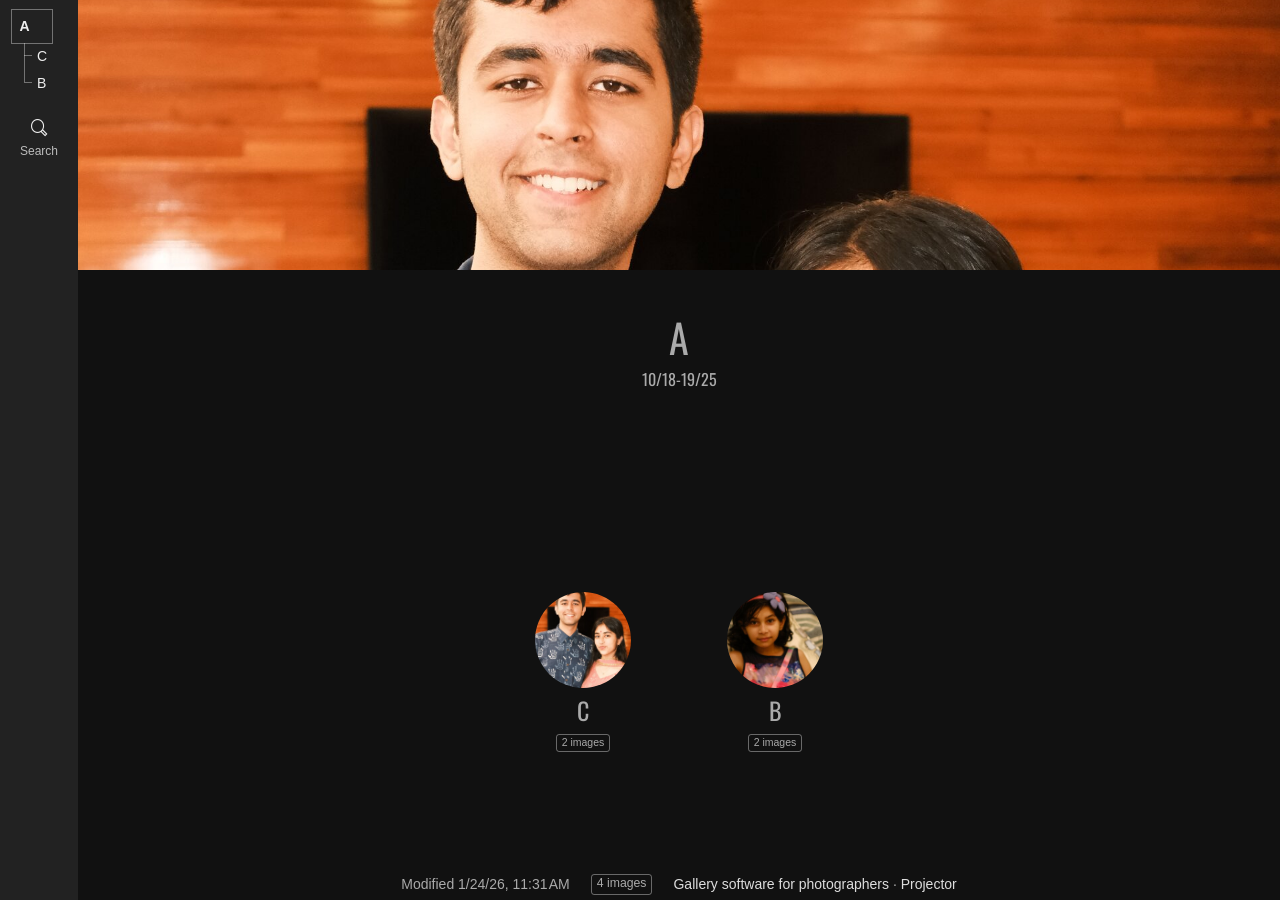
<file: index.html>
<!doctype html>
<html lang="en" class="no-js" data-level="0">
	<!-- Generated by jAlbum app (https://jalbum.net) -->
	<head>
		<meta charset="UTF-8">
		<meta http-equiv="x-ua-compatible" content="ie=edge">
		<meta name="viewport" content="width=device-width, initial-scale=1.0, viewport-fit=cover">
		<link rel="preload" href="res/icon/skinicon-thin.woff?v5.0" as="font" type="font/woff" crossorigin>
		<link rel="preload" href="res/icon/skinicon-thin.ttf?v5.0" as="font" type="font/ttf" crossorigin>
		<title>A</title>
		<meta name="description" content="A">
		<meta name="generator" content="jAlbum 39.0.4 & Projector 5.0 [Black]">
		<meta property="og:image" content="shareimage.jpg">
		<meta property="og:image:width" content="600">
		<meta property="og:image:height" content="420">
		<link rel="image_src" href="shareimage.jpg">
		<meta name="twitter:image" content="shareimage.jpg">
		<meta property="og:title" content="A">
		<meta property="og:description" content="A">
		<meta property="og:type" content="website">
		<meta name="twitter:title" content="A">
		<meta name="twitter:card" content="summary_large_image">
		<meta name="apple-mobile-web-app-status-bar-style" content="black-translucent">
		<meta name="mobile-web-app-capable" content="yes">
		<meta name="format-detection" content="telephone=no">
		<link rel="manifest" href="res/site.webmanifest" crossorigin="use-credentials">
		<link rel="apple-touch-icon" sizes="180x180" href="res/apple-touch-icon.png">
		<link rel="icon" type="image/png" sizes="32x32" href="res/favicon-32x32.png">
		<link rel="icon" type="image/png" sizes="16x16" href="res/favicon-16x16.png">
		<link rel="mask-icon" href="res/safari-pinned-tab.svg" color="#111111">
		<link rel="icon" href="res/favicon.ico">
		<meta name="msapplication-config" content="res/browserconfig.xml">
		<meta name="theme-color" content="#111111">
		<meta name="msapplication-TileColor" content="#111111">
		<link rel="stylesheet" href="res/common.css?v=5.0">
		<link rel="preload" href="folderimg.jpg?v=0" as="image" media="(max-width:800px)">
		<link rel="preload" href="folderimage.jpg?v=0" as="image" media="(min-width:801px)">
		<link rel="preload" href="folderimg@2x.jpg?v=0" as="image" media="(min-resolution:2dppx) and (max-width:800px)">
		<link rel="preload" href="folderimage@2x.jpg?v=0" as="image" media="(min-resolution:2dppx) and (min-width:801px)">
		<style>
			@media (max-width:800px) { #main > .cont .hero .window .album-title .folder-image .image { background-image: url(folderimg.jpg?v=0); } }
			@media (min-width:801px) { #main > .cont .hero .window .album-title .folder-image .image { background-image: url(folderimage.jpg?v=0); } }
			@media (min-resolution: 2dppx) and (max-width:800px) { #main > .cont .hero .window .album-title .folder-image .image { background-image: url(folderimg@2x.jpg?v=0); } }
			@media (min-resolution: 2dppx) and (min-width:801px) { #main > .cont .hero .window .album-title .folder-image .image { background-image: url(folderimage@2x.jpg?v=0); } }
		</style>
	<link rel="alternate" href="album.rss" type="application/rss+xml">
</head>
	<body id="index" class="index dark stop-transitions top-level no-images icon-thin">
		<div class="main paused bgaudio-paused" id="main">
			<aside class="permanent">
				<div class="top">
<a id="topnav-toggle" class="icon-folders sidebtn btn auto" data-rel="topnav"><span>Folders</span></a><div id="topnav" class="topnav-cont panel auto"><section class="scrollable"><div class="topnav"><div class="home actual"><a href="./index.html">A</a></div><ul class="menu"><li><a href="C/index.html">C</a></li><li><a href="B/index.html">B</a></li></ul></div></section></div>
<a class="icon-search sidebtn btn" data-rel="search"><span>Search</span></a><div id="search" class="search panel"><form class="searchform"><input type="text" placeholder="Search..." aria-label="Search"><a class="btn search-btn icon-search-small" data-tooltip title="Search"></a></form></div>
				</div>
			</aside>

			<article class="cont thumbs-bottom thumbs-auto">
				<section class="hero scrollable">
					<div class="window hasfolders">
						<div class="album-title fullwidth">
							<div class="folder-image"><div class="image">&nbsp;</div></div><div class="title"><h1>A <span class="date">10/18-19/25</span></h1></div></div>
						<div class="folders circle"><div class="card preload  hascaption"><a class="thumb" href="C/index.html" style="background-image:url(thumbs/folder/C_DSCF3853.jpg)"></a><div class="caption"><h3>C</h3><p class="counts"><span class="images">2&nbsp;images</span></p></div></div><div class="card preload  hascaption"><a class="thumb" href="B/index.html" style="background-image:url(thumbs/folder/B_DSCF0819.jpg)"></a><div class="caption"><h3>B</h3><p class="counts"><span class="images">2&nbsp;images</span></p></div></div></div>
						<footer><div class="modifieddate"><span>Modified</span> 1/24/26, 11:31 AM</div><div class="counts"><span class="images">4&nbsp;images</span></div><span class="credits"><a href="https://jalbum.net/en/" class="skin-link" rel="generator" data-tooltip title="jAlbum, web photo album creator, 39.0.4">Gallery software for photographers</a> &middot; <a href="https://lazaworx.com" class="skin-link" rel="generator" data-tooltip title="Skin: Projector Black, 5.0">Projector</a></span></footer>
					</div>
				</section>
			</article>
		</div>
		<script src="res/jquery.min.js"></script>
		<script src="res/all.min.js?v=5.0"></script>
		<script>
			_jaWidgetBarColor = 'black';
			$(document).ready(function(){
				REL_PATH='';PAGE_NAME='index.html';
				$.ajaxSetup({cache:true,contentType:false});
				$('body').removeClass('stop-transitions');
				$('#main').skin({"albumName":"A","makeDate":1769234482,"licensee":"550a32ade7d91170e644f60accd3bb56","thumbDims":"90x90","locale":"en-US","weblocationCounts":!0,"useFullScreen":!1,"thumbsPosition":"bottom","search":{"fields":"title,comment,name,creator,keywords,regions","hook":".search"},"pageType":"index","rootPath":"","resPath":"res","relPath":"","level":0,"lightbox":{"afterLast":"ask","transitionType":"slide","slideshowDelay":4000,"transitionSpeed":600,"scaleUp":!0,"showRegions":!0,"clickAction":"togglecontrols"}});
				$('[data-ask-permission]').askPermission();
			});

		</script>

		<div id="jalbumwidgetcontainer"></div>
		<script>
		_jaSkin = "Projector";
		_jaStyle = "Black.css";
		_jaVersion = "39.0.4";
		_jaGeneratorType = "desktop";
		_jaLanguage = "en";
		_jaPageType = "index";
		_jaRootPath = ".";
		_jaUserId = "1289711";
		var script = document.createElement("script");
		script.type = "text/javascript";
		script.async = true;
		script.src = "http"+("https:"==document.location.protocol?"s":"")+"://jalbum.net/widgetapi/load.js";
		document.getElementById("jalbumwidgetcontainer").appendChild(script);
		</script>
	</body>
</html>
</file>
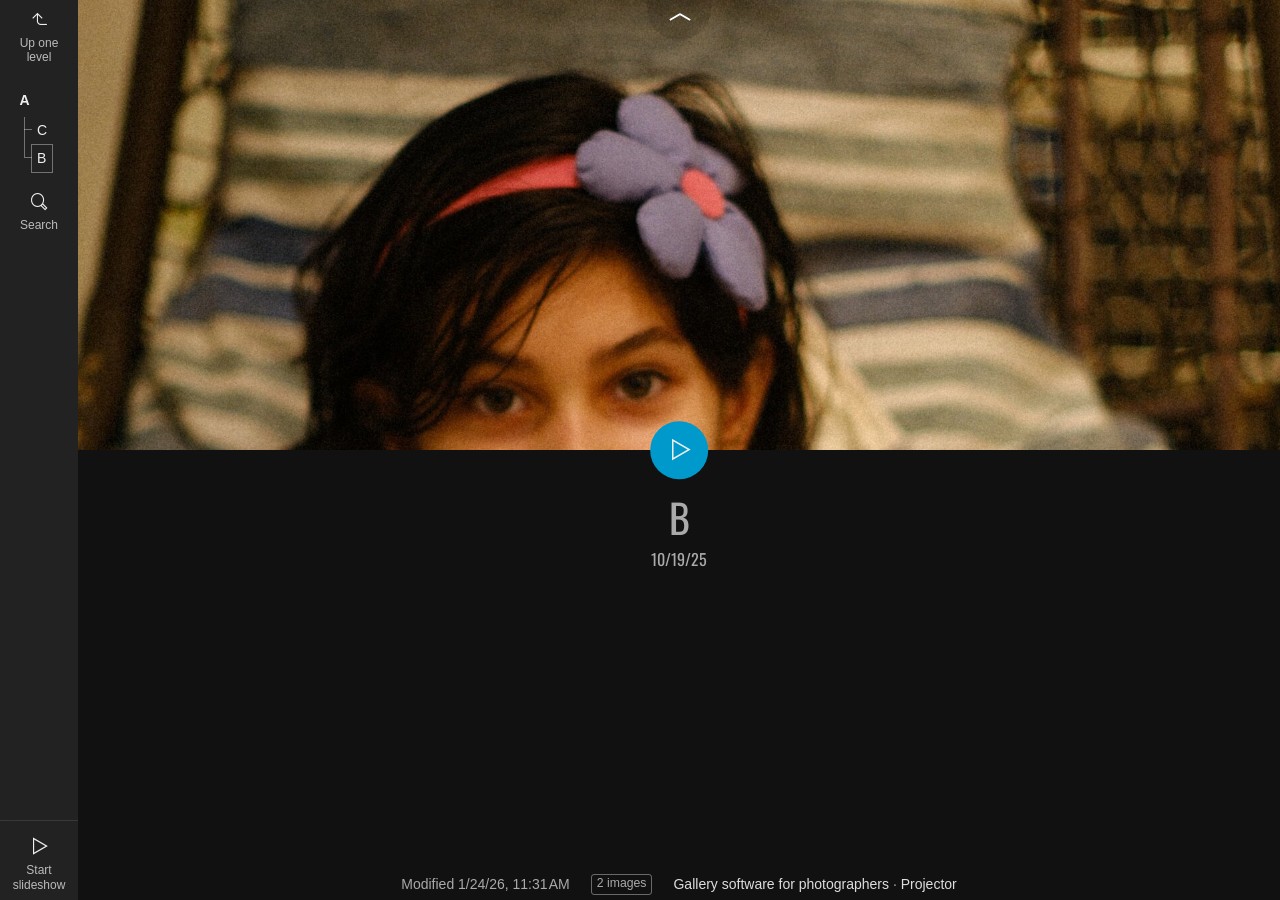
<file: B/index.html>
<!doctype html>
<html lang="en" class="no-js" data-level="1">
	<!-- Generated by jAlbum app (https://jalbum.net) -->
	<head>
		<meta charset="UTF-8">
		<meta http-equiv="x-ua-compatible" content="ie=edge">
		<meta name="viewport" content="width=device-width, initial-scale=1.0, viewport-fit=cover">
		<link rel="preload" href="../res/icon/skinicon-thin.woff?v5.0" as="font" type="font/woff" crossorigin>
		<link rel="preload" href="../res/icon/skinicon-thin.ttf?v5.0" as="font" type="font/ttf" crossorigin>
		<title>B</title>
		<meta name="description" content="B">
		<meta name="generator" content="jAlbum 39.0.4 & Projector 5.0 [Black]">
		<meta property="og:image" content="shareimage.jpg">
		<meta property="og:image:width" content="600">
		<meta property="og:image:height" content="420">
		<link rel="image_src" href="shareimage.jpg">
		<meta name="twitter:image" content="shareimage.jpg">
		<meta property="og:title" content="B">
		<meta property="og:description" content="B">
		<meta property="og:type" content="website">
		<meta name="twitter:title" content="B">
		<meta name="twitter:card" content="summary_large_image">
		<meta name="apple-mobile-web-app-status-bar-style" content="black-translucent">
		<meta name="mobile-web-app-capable" content="yes">
		<meta name="format-detection" content="telephone=no">
		<link rel="manifest" href="../res/site.webmanifest" crossorigin="use-credentials">
		<link rel="apple-touch-icon" sizes="180x180" href="../res/apple-touch-icon.png">
		<link rel="icon" type="image/png" sizes="32x32" href="../res/favicon-32x32.png">
		<link rel="icon" type="image/png" sizes="16x16" href="../res/favicon-16x16.png">
		<link rel="mask-icon" href="../res/safari-pinned-tab.svg" color="#111111">
		<link rel="icon" href="../res/favicon.ico">
		<meta name="msapplication-config" content="../res/browserconfig.xml">
		<meta name="theme-color" content="#111111">
		<meta name="msapplication-TileColor" content="#111111">
		<link rel="stylesheet" href="../res/common.css?v=5.0">
		<link rel="preload" href="folderimg.jpg?v=2" as="image" media="(max-width:800px)">
		<link rel="preload" href="folderimage.jpg?v=2" as="image" media="(min-width:801px)">
		<link rel="preload" href="folderimg@2x.jpg?v=2" as="image" media="(min-resolution:2dppx) and (max-width:800px)">
		<link rel="preload" href="folderimage@2x.jpg?v=2" as="image" media="(min-resolution:2dppx) and (min-width:801px)">
		<style>
			@media (max-width:800px) { #main > .cont .hero .window .album-title .folder-image .image { background-image: url(folderimg.jpg?v=2); } }
			@media (min-width:801px) { #main > .cont .hero .window .album-title .folder-image .image { background-image: url(folderimage.jpg?v=2); } }
			@media (min-resolution: 2dppx) and (max-width:800px) { #main > .cont .hero .window .album-title .folder-image .image { background-image: url(folderimg@2x.jpg?v=2); } }
			@media (min-resolution: 2dppx) and (min-width:801px) { #main > .cont .hero .window .album-title .folder-image .image { background-image: url(folderimage@2x.jpg?v=2); } }
		</style>
	<link rel="alternate" href="album.rss" type="application/rss+xml"/>
</head>
	<body id="index" class="index dark stop-transitions sub-album has-images icon-thin">
		<div class="main paused bgaudio-paused" id="main">
			<aside class="permanent">
				<div class="top">
<a class="icon-one-level-up sidebtn btn" href="../index.html"><span>Up one level</span></a>
<a id="topnav-toggle" class="icon-folders sidebtn btn auto" data-rel="topnav"><span>Folders</span></a><div id="topnav" class="topnav-cont panel auto"><section class="scrollable"><div class="topnav"><div class="home"><a href="../index.html">A</a></div><ul class="menu"><li><a href="../C/index.html">C</a></li><li class="actual"><a href="../B/index.html">B</a></li></ul></div></section></div>
<a class="icon-search sidebtn btn" data-rel="search"><span>Search</span></a><div id="search" class="search panel"><form class="searchform"><input type="text" placeholder="Search..." aria-label="Search"><a class="btn search-btn icon-search-small" data-tooltip title="Search"></a></form></div>
				</div>
				<div class="bottom">
					<div class="playpause"><a class="icon-play sidebtn btn play"><span>Start slideshow</span></a>
<a class="icon-pause sidebtn btn pause"><div class="progressbar"><div class="part1"><div><svg xmlns="http://www.w3.org/2000/svg" width="16" height="32" viewBox="0 0 16 32"><path d="M32,16A16,16,0,1,1,16,0,16,16,0,0,1,32,16ZM16,2A14,14,0,1,0,30,16,14,14,0,0,0,16,2Z" fill="#fff" opacity="0.35"/></svg></div></div><div class="part2"><div><svg xmlns="http://www.w3.org/2000/svg" width="16" height="32" viewBox="0 0 16 32"><path d="M16,16A16,16,0,0,1,0,32,16,16,0,0,1-16,16,16,16,0,0,1,0,0,16,16,0,0,1,16,16ZM0,2A14,14,0,0,0,0,30,14,14,0,0,0,14,16,14,14,0,0,0,0,2Z" fill="#fff" opacity="0.35"/></svg></div></div></div><span>Pause</span></a>
				</div>
			</aside>

			<article class="cont thumbs-bottom thumbs-auto">
				<section class="overlay base-overlay">
					<div class="thumbnails">
						<div class="clip">
						<div class="thumb-cont">
<a class="thumb preload" href="DSCF0819.JPG"><img src="thumbs/DSCF0819.JPG" width="90" height="90" alt="DSCF0819"></a><a class="thumb preload" href="DSCF0825.JPG"><img src="thumbs/DSCF0825.JPG" width="90" height="90" alt="DSCF0825"></a>							</div>
						</div>
					</div>
				</section>
				<section class="hero scrollable">
					<div class="window hasimages">
						<div class="album-title fullwidth hasbutton">
							<div class="folder-image"><div class="image">&nbsp;</div><button class="btn autoplay icon-play" title="Start slideshow" data-tooltip></button></div><div class="title"><h1>B <span class="date">10/19/25</span></h1></div></div>
						<footer><div class="modifieddate"><span>Modified</span> 1/24/26, 11:31 AM</div><div class="counts"><span class="images">2&nbsp;images</span></div><span class="credits"><a href="https://jalbum.net/en/" class="skin-link" rel="generator" data-tooltip title="jAlbum, web photo album creator, 39.0.4">Gallery software for photographers</a> &middot; <a href="https://lazaworx.com" class="skin-link" rel="generator" data-tooltip title="Skin: Projector Black, 5.0">Projector</a></span></footer>
					</div>
				</section>
				<button class="hero-handle"></button>
			</article>
		</div>
		<script src="../res/jquery.min.js"></script>
		<script src="../res/all.min.js?v=5.0"></script>
		<script>
			_jaWidgetBarColor = 'black';
			$(document).ready(function(){
				REL_PATH='B/';PAGE_NAME='index.html';
				$.ajaxSetup({cache:true,contentType:false});
				$('body').removeClass('stop-transitions');
				$('#main').skin({"albumName":"A","makeDate":1769234482,"licensee":"550a32ade7d91170e644f60accd3bb56","thumbDims":"90x90","locale":"en-US","weblocationCounts":!0,"useFullScreen":!1,"thumbsPosition":"bottom","search":{"fields":"title,comment,name,creator,keywords,regions","hook":".search"},"pageType":"index","rootPath":"../","resPath":"../res","relPath":"B","level":1,"previousFolderPath":"../C/","previousFoldersLast":"../C/index.html#img=DSCF3855.jpg","nextFolderPath":"","lightbox":{"afterLast":"ask","transitionType":"slide","slideshowDelay":4000,"transitionSpeed":600,"scaleUp":!0,"showRegions":!0,"clickAction":"togglecontrols"}});
				$('[data-ask-permission]').askPermission();
			});

		</script>

		<div id="jalbumwidgetcontainer"></div>
		<script>
		_jaSkin = "Projector";
		_jaStyle = "Black.css";
		_jaVersion = "39.0.4";
		_jaGeneratorType = "desktop";
		_jaLanguage = "en";
		_jaPageType = "index";
		_jaRootPath = "..";
		_jaUserId = "1289711";
		var script = document.createElement("script");
		script.type = "text/javascript";
		script.async = true;
		script.src = "http"+("https:"==document.location.protocol?"s":"")+"://jalbum.net/widgetapi/load.js";
		document.getElementById("jalbumwidgetcontainer").appendChild(script);
		</script>
	</body>
</html>
</file>
<file: res/common.css>
/* Google Fonts */
/* latin */
@font-face {
  font-family: 'Oswald';
  font-style: normal;
  font-weight: 400;
  src: url(fonts/TK3_WkUHHAIjg75cFRf3bXL8LICs1_FvsUZiZQ.woff2) format('woff2');
  unicode-range: U+0000-00FF, U+0131, U+0152-0153, U+02BB-02BC, U+02C6, U+02DA, U+02DC, U+0304, U+0308, U+0329, U+2000-206F, U+20AC, U+2122, U+2191, U+2193, U+2212, U+2215, U+FEFF, U+FFFD;
}


@font-face{font-family:skinicon-thin;src:url(icon/skinicon-thin.ttf?v5.0) format('truetype'),url(icon/skinicon-thin.woff?v5.0) format('woff');font-weight:400;font-style:normal;font-display:block}[class*=" icon-"]:before,[class^=icon-]:before{font-family:skinicon-thin!important;speak:never;font-style:normal;font-weight:400;font-variant:normal;text-transform:none;line-height:1;-webkit-font-smoothing:antialiased;-moz-osx-font-smoothing:grayscale}.icon-arrow-down:before{content:"\e900"}.icon-arrow-left:before{content:"\e901"}.icon-arrow-right:before{content:"\e902"}.icon-arrow-up:before{content:"\e903"}.icon-attachment:before{content:"\e904"}.icon-audio:before{content:"\e905"}.icon-bookmark:before{content:"\e906"}.icon-calendar:before{content:"\e907"}.icon-camera:before{content:"\e908"}.icon-caret-down:before{content:"\e909"}.icon-caret-large-down:before{content:"\e90a"}.icon-caret-large-left:before{content:"\e90b"}.icon-caret-large-right:before{content:"\e90c"}.icon-caret-large-up:before{content:"\e90d"}.icon-caret-left:before{content:"\e90e"}.icon-caret-right:before{content:"\e90f"}.icon-caret-up:before{content:"\e910"}.icon-cart-fotomoto:before{content:"\e911"}.icon-checkbox-checked:before{content:"\e912"}.icon-checkmark:before{content:"\e913"}.icon-close:before{content:"\e914"}.icon-comment:before{content:"\e915"}.icon-connect:before{content:"\e916"}.icon-contract:before{content:"\e917"}.icon-copy:before{content:"\e918"}.icon-cut:before{content:"\e919"}.icon-digg:before{content:"\e91a"}.icon-document:before{content:"\e91b"}.icon-download:before{content:"\e91c"}.icon-edit:before{content:"\e91d"}.icon-email:before{content:"\e91e"}.icon-email-send:before{content:"\e91f"}.icon-end:before{content:"\e920"}.icon-error:before{content:"\e921"}.icon-exchange:before{content:"\e922"}.icon-expand:before{content:"\e923"}.icon-external:before{content:"\e924"}.icon-facebook:before{content:"\e925"}.icon-facetag:before{content:"\e926"}.icon-filter:before{content:"\e927"}.icon-flickr:before{content:"\e928"}.icon-folder:before{content:"\e929"}.icon-folders:before{content:"\e92a"}.icon-fotomoto:before{content:"\e92b"}.icon-foursquare:before{content:"\e92c"}.icon-fullscreen:before{content:"\e92d"}.icon-fullscreen-off:before{content:"\e92e"}.icon-google:before{content:"\e92f"}.icon-heart:before{content:"\e930"}.icon-help:before{content:"\e931"}.icon-hide-bottom-panel:before{content:"\e932"}.icon-hide-top-panel:before{content:"\e933"}.icon-home:before{content:"\e934"}.icon-image:before{content:"\e935"}.icon-info:before{content:"\e936"}.icon-instagram:before{content:"\e937"}.icon-jalbum:before{content:"\e938"}.icon-library:before{content:"\e939"}.icon-link:before{content:"\e93a"}.icon-linkedin:before{content:"\e93b"}.icon-location:before{content:"\e93c"}.icon-loop:before{content:"\e93d"}.icon-map:before{content:"\e93e"}.icon-menu:before{content:"\e93f"}.icon-minus:before{content:"\e940"}.icon-more:before{content:"\e941"}.icon-more-menu:before{content:"\e942"}.icon-mostphotos:before{content:"\e943"}.icon-new:before{content:"\e944"}.icon-new-fill:before{content:"\e945"}.icon-ok:before{content:"\e946"}.icon-one-level-up:before{content:"\e947"}.icon-ordering:before{content:"\e948"}.icon-page:before{content:"\e949"}.icon-pause:before{content:"\e94a"}.icon-paypal:before{content:"\e94b"}.icon-pinterest:before{content:"\e94c"}.icon-play:before{content:"\e94d"}.icon-plus:before{content:"\e94e"}.icon-printer:before{content:"\e94f"}.icon-reddit:before{content:"\e950"}.icon-refresh:before{content:"\e951"}.icon-search:before{content:"\e952"}.icon-search-small:before{content:"\e953"}.icon-settings:before{content:"\e954"}.icon-share:before{content:"\e955"}.icon-shopping-cart:before{content:"\e956"}.icon-shopping-cart-add:before{content:"\e957"}.icon-show-bottom-panel:before{content:"\e958"}.icon-show-top-panel:before{content:"\e959"}.icon-site:before{content:"\e95a"}.icon-skype:before{content:"\e95b"}.icon-star:before{content:"\e95c"}.icon-start:before{content:"\e95d"}.icon-stop:before{content:"\e95e"}.icon-stumbleupon:before{content:"\e95f"}.icon-tag:before{content:"\e960"}.icon-text-document:before{content:"\e961"}.icon-thumbnails:before{content:"\e962"}.icon-thumbnails-9:before{content:"\e963"}.icon-time:before{content:"\e964"}.icon-trash:before{content:"\e965"}.icon-tumblr:before{content:"\e966"}.icon-twitter:before{content:"\e967"}.icon-upload:before{content:"\e968"}.icon-user:before{content:"\e969"}.icon-video:before{content:"\e96a"}.icon-video-play:before{content:"\e96b"}.icon-vimeo:before{content:"\e96c"}.icon-volume-down:before{content:"\e96d"}.icon-volume-up:before{content:"\e96e"}.icon-warning:before{content:"\e96f"}.icon-x:before{content:"\e970"}.icon-zoom-in:before{content:"\e971"}.icon-zoom-level:before{content:"\e972"}.icon-zoom-out:before{content:"\e973"}.icon-bluesky:before{content:"\e974"}.icon-threads:before{content:"\e975"}

/*! normalize.css v8.0.1 | MIT License | github.com/necolas/normalize.css */
html {
  line-height: 1.15;
  -webkit-text-size-adjust: 100%; }

body {
  margin: 0; }

main {
  display: block; }

h1 {
  font-size: 2em;
  margin: 0.67em 0; }

hr {
  box-sizing: content-box;
  height: 0;
  overflow: visible; }

pre {
  font-family: monospace, monospace;
  font-size: 1em; }

a {
  background-color: transparent; }

abbr[title] {
  border-bottom: none;
  text-decoration: underline;
  text-decoration: underline dotted; }

b,
strong {
  font-weight: bolder; }

code,
kbd,
samp {
  font-family: monospace, monospace;
  font-size: 1em; }

small {
  font-size: 80%; }

sub,
sup {
  font-size: 75%;
  line-height: 0;
  position: relative;
  vertical-align: baseline; }

sub {
  bottom: -0.25em; }

sup {
  top: -0.5em; }

img {
  border-style: none; }

button,
input,
optgroup,
select,
textarea {
  font-family: inherit;
  font-size: 100%;
  line-height: 1.15;
  margin: 0; }

button,
input {
  overflow: visible; }

button,
select {
  text-transform: none; }

button,
[type="button"],
[type="reset"],
[type="submit"] {
  -webkit-appearance: button; }

button::-moz-focus-inner,
[type="button"]::-moz-focus-inner,
[type="reset"]::-moz-focus-inner,
[type="submit"]::-moz-focus-inner {
  border-style: none;
  padding: 0; }

button:-moz-focusring,
[type="button"]:-moz-focusring,
[type="reset"]:-moz-focusring,
[type="submit"]:-moz-focusring {
  outline: 1px dotted ButtonText; }

fieldset {
  padding: 0.35em 0.75em 0.625em; }

legend {
  box-sizing: border-box;
  color: inherit;
  display: table;
  max-width: 100%;
  padding: 0;
  /* 3 */
  white-space: normal; }

progress {
  vertical-align: baseline; }

textarea {
  overflow: auto; }

[type="checkbox"],
[type="radio"] {
  box-sizing: border-box;
  padding: 0; }

[type="number"]::-webkit-inner-spin-button,
[type="number"]::-webkit-outer-spin-button {
  height: auto; }

[type="search"] {
  -webkit-appearance: textfield;
  outline-offset: -2px; }

[type="search"]::-webkit-search-decoration {
  -webkit-appearance: none; }

::-webkit-file-upload-button {
  -webkit-appearance: button;
  font: inherit; }

details {
  display: block; }

summary {
  display: list-item; }

template {
  display: none; }

[hidden] {
  display: none; }

/*# sourceMappingURL=normalize.css.map */

/* laza.modal.scss */
@keyframes fade-and-hide {
  0% {
    opacity: 100%;
    visibility: visible;
    display: block; }
  99% {
    opacity: 0; }
  100% {
    opacity: 0;
    visibility: hidden;
    display: none; } }
@-webkit-keyframes rotating {
  0% {
    -webkit-transform: rotate(0); }
  100% {
    -webkit-transform: rotate(360deg); } }
@-moz-keyframes rotating {
  0% {
    -moz-transform: rotate(0); }
  100% {
    -moz-transform: rotate(360deg); } }
@-o-keyframes rotating {
  0% {
    -o-transform: rotate(0); }
  100% {
    -o-transform: rotate(360deg); } }
@keyframes rotating {
  0% {
    transform: rotate(0); }
  100% {
    transform: rotate(360deg); } }
@-webkit-keyframes appear-up {
  0% {
    -webkit-transform: translateY(32px);
    opacity: 0; }
  100% {
    -webkit-transform: translateY(0);
    opacity: 1; } }
@-moz-keyframes appear-up {
  0% {
    -moz-transform: translateY(32px);
    opacity: 0; }
  100% {
    -moz-transform: translateY(0);
    opacity: 1; } }
@-o-keyframes appear-up {
  0% {
    -o-transform: translateY(32px);
    opacity: 0; }
  100% {
    -o-transform: translateY(0);
    opacity: 1; } }
@keyframes appear-up {
  0% {
    transform: translateY(32px);
    opacity: 0; }
  100% {
    transform: translateY(0);
    opacity: 1; } }
@-moz-keyframes move-down-bounce {
  0%,
		100%,
		20%,
		50%,
		80% {
    -moz-transform: translateY(0);
    transform: translateY(0); }
  40% {
    -moz-transform: translateY(-16px);
    transform: translateY(-16px); }
  60% {
    -moz-transform: translateY(-7px);
    transform: translateY(-7px); } }
@-webkit-keyframes move-down-bounce {
  0%,
		100%,
		20%,
		50%,
		80% {
    -moz-transform: translateY(0);
    transform: translateY(0); }
  40% {
    -moz-transform: translateY(-16px);
    transform: translateY(-16px); }
  60% {
    -moz-transform: translateY(-7px);
    transform: translateY(-7px); } }
@keyframes move-down-bounce {
  0%,
		100%,
		20%,
		50%,
		80% {
    -moz-transform: translateY(0);
    -ms-transform: translateY(0);
    -webkit-transform: translateY(0);
    transform: translateY(0); }
  40% {
    -moz-transform: translateY(-16px);
    -ms-transform: translateY(-16px);
    -webkit-transform: translateY(-16px);
    transform: translateY(-16px); }
  60% {
    -moz-transform: translateY(-7px);
    -ms-transform: translateY(-7px);
    -webkit-transform: translateY(-7px);
    transform: translateY(-7px); } }
.modal {
  background: rgba(0, 0, 0, 0.85);
  position: fixed;
  top: 0;
  bottom: 0;
  left: 0;
  right: 0;
  max-width: 100vw;
  max-height: 100vh;
  z-index: 300000; }
  .modal .close {
    padding: 0;
    position: absolute;
    border: none;
    width: 48px;
    height: 48px;
    z-index: 20;
    transition: background-color 500ms ease-out; }
    .modal .close::before, .modal .close::after {
      position: absolute;
      margin-left: -0.5px;
      width: 2px;
      background-color: #eeeeee;
      content: '';
      bottom: 30%;
      left: 50%;
      top: 30%;
      transition: background-color 500ms ease-out; }
    .modal .close::before {
      -moz-transform: rotate(45deg);
      -ms-transform: rotate(45deg);
      -webkit-transform: rotate(45deg);
      transform: rotate(45deg); }
    .modal .close::after {
      -moz-transform: rotate(-45deg);
      -ms-transform: rotate(-45deg);
      -webkit-transform: rotate(-45deg);
      transform: rotate(-45deg); }
    .modal .close:hover, .modal .close:focus {
      background-color: #007aa3;
      outline: none; }
    .modal .close:hover:before, .modal .close:hover:after {
      background-color: #ffffff; }
  .modal > .close {
    left: 50%;
    top: 1rem;
    transform: translateX(-50%);
    border-radius: 5px; }
  .modal .window {
    position: absolute;
    top: 50%;
    left: 50%;
    min-width: auto;
    max-width: 96%;
    width: fit-content;
    padding: 0;
    color: #eee;
    background-color: #222;
    -moz-transform: translate(-50%, -50%);
    -ms-transform: translate(-50%, -50%);
    -webkit-transform: translate(-50%, -50%);
    transform: translate(-50%, -50%);
    overflow: hidden;
    border-radius: 8px; }
    .modal .window.small {
      max-width: 70%; }
    .modal .window.large {
      width: calc(100% - 4rem); }
    .modal .window.alert {
      border-left: 4px solid #900; }
    .modal .window.warning {
      border-left: 4px solid #f90; }
    .modal .window.success {
      border-left: 4px solid #090; }
    .modal .window.secondary {
      border-left: 4px solid #777; }
    .modal .window.has-header .content {
      padding: 1rem; }
    .modal .window.no-padding .content {
      padding: 0; }
    .modal .window > .close {
      color: #fff;
      background-color: #333; }
    .modal .window header {
      height: 48px;
      line-height: 48px;
      padding-left: 1rem;
      padding-right: 4rem;
      text-align: left;
      color: #fff;
      background-color: #333; }
      .modal .window header h3, .modal .window header h4, .modal .window header h5 {
        display: inline-flex;
        margin-left: 0.3125rem; }
      .modal .window header::before {
        vertical-align: middle;
        margin-right: 0.625rem; }
    .modal .window .close {
      top: 0;
      right: 0; }
      .modal .window .close::before, .modal .window .close::after {
        background-color: #fff; }
      .modal .window .close:hover::before, .modal .window .close:hover::after {
        background-color: #ffffff; }
    .modal .window .content {
      padding: 1rem;
      -webkit-overflow-scrolling: touch;
      max-height: calc(96vh - 4rem);
      overflow-x: hidden;
      overflow-y: auto;
      width: auto; }
      .modal .window .content::-webkit-scrollbar {
        width: 15px; }
      .modal .window .content::-webkit-scrollbar-track {
        background-color: rgba(0, 0, 0, 0.25); }
      .modal .window .content::-webkit-scrollbar-thumb {
        border: 1px solid rgba(0, 0, 0, 0.5);
        background-color: rgba(255, 255, 255, 0.15);
        border-radius: 3px; }
      .modal .window .content .thumbnails .cont .card .caption::-webkit-scrollbar {
        width: 15px; }
      .modal .window .content .thumbnails .cont .card .caption::-webkit-scrollbar-track {
        background-color: rgba(0, 0, 0, 0.25); }
      .modal .window .content .thumbnails .cont .card .caption::-webkit-scrollbar-thumb {
        border: 1px solid rgba(0, 0, 0, 0.5);
        background-color: rgba(255, 255, 255, 0.15);
        border-radius: 3px; }
      .modal .window .content h1, .modal .window .content h2, .modal .window .content h3, .modal .window .content h4, .modal .window .content h5, .modal .window .content h6 {
        color: #eee;
        padding-right: 1.5625rem; }
      .modal .window .content .text-center {
        text-align: center; }
      .modal .window .content > .buttons:first-child {
        margin-top: 0; }
      .modal .window .content .menu {
        display: flex;
        flex-direction: column;
        text-align: left; }
        .modal .window .content .menu .button {
          color: #eee;
          text-align: left;
          background-color: transparent; }
          .modal .window .content .menu .button::before {
            margin-right: 0.3125rem; }
          .modal .window .content .menu .button:hover {
            color: #ffffff;
            background-color: #007aa3; }
        .modal .window .content .menu .ratingbox,
        .modal .window .content .menu .button {
          padding: 0.625rem; }
    .modal .window.map {
      padding: 0 60px 0 0;
      background-color: #000; }
      .modal .window.map img {
        max-width: none; }
    .modal .window > .btn.close:first-child {
      border-bottom-left-radius: 8px; }
    .modal .window .buttons {
      display: flex;
      justify-content: center;
      align-items: stretch;
      flex-flow: row wrap;
      margin-top: 0.625rem;
      font-size: 0.875em; }
      .modal .window .buttons .button {
        display: block;
        margin: 1px; }

.light::-webkit-scrollbar-track {
  background-color: rgba(0, 0, 0, 0.2); }
.light::-webkit-scrollbar-thumb {
  border: 1px solid rgba(0, 0, 0, 0.25);
  background-color: rgba(255, 255, 255, 0.6); }
.light .modal .window .content.scrollable::-webkit-scrollbar-track {
  background-color: rgba(0, 0, 0, 0.2); }
.light .modal .window .content.scrollable::-webkit-scrollbar-thumb {
  border: 1px solid rgba(0, 0, 0, 0.25);
  background-color: rgba(255, 255, 255, 0.6); }

.icon-fat .modal .window .close:before, .icon-fat .modal .window .close:after {
  width: 4px; }

@media only screen and (min-width: 40em) {
  .modal .window {
    min-width: auto;
    max-width: 90%; }
    .modal .window.small {
      max-width: 50%; }
    .modal .window.large {
      width: 80%;
      max-width: calc(100% - 4rem); }
    .modal .window .content {
      min-width: 25rem; } }
@media only screen and (min-width: 60em) {
  .modal .window {
    max-width: 50em; }
    .modal .window.small {
      max-width: 30em; }
    .modal .window.large {
      max-width: 60em; } }
@media print {
  body.has-modal > * {
    display: none; }
  body.has-modal .modal {
    position: static !important;
    display: block;
    color: #000;
    background-color: transparent !important;
    box-shadow: none;
    border: 1px solid #ddd; }
    body.has-modal .modal.hidden {
      display: none; }
    body.has-modal .modal .window {
      position: static !important;
      transform: none; }
    body.has-modal .modal header {
      color: #000;
      background-color: #ddd; }
    body.has-modal .modal .content {
      position: static !important; }
    body.has-modal .modal .button {
      display: none !important; } }

/*# sourceMappingURL=laza.modal.css.map */

/* user.scss :: User defined styles */
@keyframes fade-and-hide {
  0% {
    opacity: 100%;
    visibility: visible;
    display: block; }
  99% {
    opacity: 0; }
  100% {
    opacity: 0;
    visibility: hidden;
    display: none; } }
@-webkit-keyframes rotating {
  0% {
    -webkit-transform: rotate(0); }
  100% {
    -webkit-transform: rotate(360deg); } }
@-moz-keyframes rotating {
  0% {
    -moz-transform: rotate(0); }
  100% {
    -moz-transform: rotate(360deg); } }
@-o-keyframes rotating {
  0% {
    -o-transform: rotate(0); }
  100% {
    -o-transform: rotate(360deg); } }
@keyframes rotating {
  0% {
    transform: rotate(0); }
  100% {
    transform: rotate(360deg); } }
@-webkit-keyframes appear-up {
  0% {
    -webkit-transform: translateY(32px);
    opacity: 0; }
  100% {
    -webkit-transform: translateY(0);
    opacity: 1; } }
@-moz-keyframes appear-up {
  0% {
    -moz-transform: translateY(32px);
    opacity: 0; }
  100% {
    -moz-transform: translateY(0);
    opacity: 1; } }
@-o-keyframes appear-up {
  0% {
    -o-transform: translateY(32px);
    opacity: 0; }
  100% {
    -o-transform: translateY(0);
    opacity: 1; } }
@keyframes appear-up {
  0% {
    transform: translateY(32px);
    opacity: 0; }
  100% {
    transform: translateY(0);
    opacity: 1; } }
@-moz-keyframes move-down-bounce {
  0%,
		100%,
		20%,
		50%,
		80% {
    -moz-transform: translateY(0);
    transform: translateY(0); }
  40% {
    -moz-transform: translateY(-16px);
    transform: translateY(-16px); }
  60% {
    -moz-transform: translateY(-7px);
    transform: translateY(-7px); } }
@-webkit-keyframes move-down-bounce {
  0%,
		100%,
		20%,
		50%,
		80% {
    -moz-transform: translateY(0);
    transform: translateY(0); }
  40% {
    -moz-transform: translateY(-16px);
    transform: translateY(-16px); }
  60% {
    -moz-transform: translateY(-7px);
    transform: translateY(-7px); } }
@keyframes move-down-bounce {
  0%,
		100%,
		20%,
		50%,
		80% {
    -moz-transform: translateY(0);
    -ms-transform: translateY(0);
    -webkit-transform: translateY(0);
    transform: translateY(0); }
  40% {
    -moz-transform: translateY(-16px);
    -ms-transform: translateY(-16px);
    -webkit-transform: translateY(-16px);
    transform: translateY(-16px); }
  60% {
    -moz-transform: translateY(-7px);
    -ms-transform: translateY(-7px);
    -webkit-transform: translateY(-7px);
    transform: translateY(-7px); } }
/******************************************* Styling default tags */
* {
  box-sizing: border-box; }

@media screen {
  html, body {
    height: 100vh;
    height: 100dvh; } }
html {
  background-color: #ff111111; }

body {
  margin: 0;
  padding: 0;
  display: flex;
  flex-direction: column;
  font-family: "Helvetica Neue", Helvetica, Arial, sans-serif;
  font-weight: 300;
  color: #aaaaaa;
  line-height: 1.25;
  background-color: #111111;
  background-image: none;
  background-position: center center;
  background-repeat: repeat;
  background-size: auto;
  background-attachment: fixed;
  -webkit-overflow-scrolling: touch; }

.stop-transitions * {
  -webkit-transition: none !important;
  -moz-transition: none !important;
  -ms-transition: none !important;
  -o-transition: none !important;
  transition: none !important; }

.scrollable {
  overflow: auto; }
  .scrollable::-webkit-scrollbar {
    width: 15px; }
  .scrollable::-webkit-scrollbar-track {
    background-color: rgba(0, 0, 0, 0.25); }
  .scrollable::-webkit-scrollbar-thumb {
    border: 1px solid rgba(0, 0, 0, 0.5);
    background-color: rgba(255, 255, 255, 0.15);
    border-radius: 3px; }

.no-scroll {
  overflow: hidden; }

.light-mode.scrollable::-webkit-scrollbar-track {
  background-color: rgba(0, 0, 0, 0.2); }
.light-mode.scrollable::-webkit-scrollbar-thumb {
  border: 1px solid rgba(0, 0, 0, 0.25);
  background-color: rgba(255, 255, 255, 0.6); }

.jalbumWidgetbar #main {
  margin-bottom: 20px; }

p {
  font-family: inherit;
  font-weight: normal;
  text-rendering: optimizeLegibility; }

h1, h2, h3, h4, h5, h6 {
  font-style: normal;
  color: #aaaaaa;
  margin-top: 0.2rem;
  margin-bottom: 0.2rem;
  text-rendering: optimizeLegibility; }
  h1 small, h2 small, h3 small, h4 small, h5 small, h6 small {
    color: inherit; }

h1 {
  font-size: 1.75rem; }

h2 {
  font-size: 1.5rem; }

h3 {
  font-size: 1.25rem; }

h4 {
  font-size: 1.125rem; }

h5 {
  font-size: 1rem; }

h6 {
  font-size: 1rem; }

h1, h2, h3, h4 {
  font-family: Oswald, sans-serif;
  font-weight: 400;
  line-height: 1.23;
  -webkit-font-smoothing: subpixel-antialiased; }

h5, h6 {
  font-weight: bold; }

p {
  font-family: inherit;
  text-rendering: optimizeLegibility; }
  p a:not(.button) {
    font-weight: bold; }

a {
  color: #dddddd;
  text-decoration: none;
  line-height: inherit; }
  a:hover {
    color: #ffffff; }
  a img {
    border: none; }
  a[data-ask-permission] {
    cursor: pointer; }

.hidden {
  display: none; }

label {
  display: inline;
  font-size: 0.75em;
  color: #aaaaaa;
  text-transform: uppercase; }

code,
kbd {
  font-size: 0.875em;
  padding: 0.125rem 0.3125rem;
  border: 1px solid rgba(238,238,238,0.400); }

[class^="icon-"]:before, [class*=" icon-"]:before {
  line-height: 1rem;
  font-size: 1.125rem; }

button,
.button,
.btn {
  position: relative;
  display: inline-block;
  line-height: 1.125rem;
  color: #eeeeee;
  background-color: #0099cc;
  border: none;
  cursor: pointer;
  text-align: center;
  white-space: nowrap;
  text-decoration: none;
  transition: color 500ms, background-color 500ms, border-color 500ms, opacity 500ms;
  -webkit-appearance: none;
  -moz-appearance: none;
  appearance: none; }
  button:focus,
  .button:focus,
  .btn:focus {
    outline: 1px dotted #0099cc; }
  button.primary,
  .button.primary,
  .btn.primary {
    background-color: #2ba6cb; }
    button.primary:not(.disabled):hover,
    .button.primary:not(.disabled):hover,
    .btn.primary:not(.disabled):hover {
      background-color: #2285a2 !important; }
  button.secondary,
  .button.secondary,
  .btn.secondary {
    color: #181818;
    background-color: #e9e9e9; }
  button.alert,
  .button.alert,
  .btn.alert {
    color: #f8f8f8;
    background-color: #c60f13; }
    button.alert:hover,
    .button.alert:hover,
    .btn.alert:hover {
      color: #fff;
      background-color: #9e0c0f; }
  button.success,
  .button.success,
  .btn.success {
    color: #f8f8f8;
    background-color: #5da423; }
    button.success:hover,
    .button.success:hover,
    .btn.success:hover {
      color: #fff;
      background-color: #4a831c; }
  button.warning,
  .button.warning,
  .btn.warning {
    background-color: #ffae00; }
    button.warning:hover,
    .button.warning:hover,
    .btn.warning:hover {
      background-color: #cc8b00; }
  button.disabled,
  .button.disabled,
  .btn.disabled {
    opacity: 0.4;
    color: #aaaaaa !important;
    background-color: transparent !important;
    padding: .5rem;
    border: 1px solid #bababa;
    cursor: not-allowed; }
    button.disabled:hover,
    .button.disabled:hover,
    .btn.disabled:hover {
      background-color: transparent; }
  button:not(.disabled):not(.warning):not(.success):not(.alert):hover,
  .button:not(.disabled):not(.warning):not(.success):not(.alert):hover,
  .btn:not(.disabled):not(.warning):not(.success):not(.alert):hover {
    color: #ffffff;
    background-color: #007aa3; }
  button.small,
  .button.small,
  .btn.small {
    display: inline-block;
    margin: 0.125rem;
    color: #aaaaaa;
    padding: 0.3125rem 0.625rem;
    font-size: 0.75em;
    line-height: 18px;
    background-color: transparent;
    border: 1px solid rgba(238,238,238,0.400); }
    button.small:hover,
    .button.small:hover,
    .btn.small:hover {
      color: #eeeeee;
      border-color: #007aa3;
      background-color: #007aa3; }
    button.small:before,
    .button.small:before,
    .btn.small:before {
      line-height: 12px; }
  button.large,
  .button.large,
  .btn.large {
    padding: 0.9375rem 1.25rem; }

.button[class^="icon-"]:before,
.button[class*=" icon-"]:before {
  vertical-align: -2px; }

.modal button {
  padding: 0.625rem; }

a.btn {
  display: inline-block; }

.smallbtn {
  display: inline-block;
  margin: .1em;
  color: #dddddd;
  padding: 0.3125rem 0.625rem;
  margin: 0.1em;
  font-size: 0.875em;
  border: 1px solid rgba(238,238,238,0.400);
  border-radius: 3px;
  white-space: nowrap;
  transition: all 500ms ease-out; }
  .smallbtn:hover {
    color: #ffffff;
    background-color: #0099cc;
    border-color: #0099cc; }
  .smallbtn:before {
    font-size: 13.5px !important;
    vertical-align: -1px; }

.hide-image {
  opacity: 0; }

.show-image {
  visibility: visible;
  opacity: 1;
  transition: opacity 500ms ease; }

input:focus {
  outline: 1px solid #0099cc;
  outline-offset: -1px; }

input[type=range]:focus {
  outline: none; }

input[type=range]::-moz-focus-outer {
  border: 0; }

.text-left {
  text-align: left; }

.text-center {
  text-align: center; }

.text-right {
  text-align: right; }

.text-small {
  font-size: 0.875em; }

.text-x-small {
  font-size: 0.75em; }

.text-large {
  font-size: 1.125em; }

.text-x-large {
  font-size: 1.25em; }

@keyframes fadeInFlex {
  0% {
    opacity: 0; }
  1% {
    display: flex;
    opacity: 0; }
  100% {
    opacity: 1; } }
@keyframes fadeOutFlex {
  0% {
    display: flex;
    opacity: 1; }
  99% {
    opacity: 0; }
  100% {
    opacity: 1; } }
@keyframes rotation {
  0% {
    transform: translate(-50%, -50%) rotate(0deg); }
  100% {
    transform: translate(-50%, -50%) rotate(359.9deg); } }
@keyframes coverDown {
  0% {
    height: 50%;
    top: -50%;
    overflow: hidden; }
  99.9% {
    overflow: hidden; }
  100% {
    height: 100%;
    top: 0;
    overflow: auto; } }
@keyframes coverUp {
  0% {
    height: 100%;
    top: 0;
    overflow: hidden; }
  100% {
    height: 50%;
    top: -50%; } }
@keyframes overflowAt100 {
  0% {
    overflow: hidden; }
  99.9% {
    overflow: hidden; }
  100% {
    overflow: auto; } }
@-moz-keyframes progressbar {
  0% {
    left: -100%; }
  100% {
    left: 100%; } }
@-webkit-keyframes progressbar {
  0% {
    left: -100%; }
  100% {
    left: 100%; } }
@-ms-keyframes progressbar {
  0% {
    left: -100%; }
  100% {
    left: 100%; } }
@keyframes progressbar {
  0% {
    left: -100%; }
  100% {
    left: 100%; } }
@-webkit-keyframes rotating {
  0% {
    -webkit-transform: rotate(0); }
  100% {
    -webkit-transform: rotate(360deg); } }
@-moz-keyframes rotating {
  0% {
    -moz-transform: rotate(0); }
  100% {
    -moz-transform: rotate(360deg); } }
@-o-keyframes rotating {
  0% {
    -o-transform: rotate(0); }
  100% {
    -o-transform: rotate(360deg); } }
@keyframes rotating {
  0% {
    transform: rotate(0); }
  100% {
    transform: rotate(360deg); } }
/******************************************* Main layout */
[data-whatintent=mouse] #main > aside .sidebtn:hover {
  color: #ffffff;
  background-color: #0099cc; }
[data-whatintent=mouse] #main > aside .sidebtn:hover path {
  fill: #ffffff; }
[data-whatintent=mouse] #main .overlay .pause {
  top: auto;
  bottom: 0; }
[data-whatintent=mouse] #main .overlay .pause:hover {
  color: #ffffff;
  background-color: #0099cc; }

/*
.btn.pause {
	svg {
		position: absolute;
		left: 50%;
		top: 50%;
		z-index: 2;
		animation: _B('"rotation " + (slideshowDelay + transitionSpeed) + "ms linear infinite"');
	}
}
*/
.icon-fat #main .panel .close:before, .icon-fat #main .panel .close:after {
  width: .8rem;
  height: 4px;
  content: "";
  background-color: #eeeeee; }
.icon-fat #main .panel .close:before {
  transform: translate(-50%, -3.18px) rotate(-45deg); }
.icon-fat #main .panel .close:after {
  transform: translate(-50%, 3.18px) rotate(45deg); }
.icon-fat #main > .cont .hero-handle:before, .icon-fat #main > .cont .hero-handle:after {
  height: 4px;
  background-color: #ffffff;
  transition: transform 500ms;
  content: ''; }
.icon-fat #main > .cont .hero-handle:before {
  transform: translateX(-8.82px) rotate(-45deg); }
.icon-fat #main > .cont .hero-handle:after {
  transform: translateX(-3.18px) rotate(45deg); }
.icon-fat #main > .cont.cover-up .hero-handle:before {
  transform: translateX(-8.82px) rotate(45deg); }
.icon-fat #main > .cont.cover-up .hero-handle:after {
  transform: translateX(-3.18px) rotate(-45deg); }
.icon-fat #main > .cont .lightbox .jprev:before, .icon-fat #main > .cont .lightbox .jprev:after, .icon-fat #main > .cont .lightbox .jnext:before, .icon-fat #main > .cont .lightbox .jnext:after {
  height: 4px; }
.icon-fat #main > .cont .lightbox .jprev:before {
  transform: translate(-50%, -6.06px) rotate(-60deg); }
.icon-fat #main > .cont .lightbox .jprev:after {
  transform: translate(-50%, 6.06px) rotate(60deg); }
.icon-fat #main > .cont .lightbox .jnext:before {
  transform: translate(-50%, -6.06px) rotate(60deg); }
.icon-fat #main > .cont .lightbox .jnext:after {
  transform: translate(-50%, 6.06px) rotate(-60deg); }

.playpause .progressbar {
  position: absolute;
  width: 32px;
  height: 32px;
  border-radius: 50%;
  left: 50%;
  top: 0.625rem;
  transform: translateX(-50%); }
.playpause .progressbar > * {
  position: absolute; }
.playpause .progressbar > .part1,
.playpause .progressbar > .part2 {
  position: absolute;
  top: 0;
  width: 50%;
  height: 100%;
  overflow: hidden; }
.playpause .progressbar > .part1 {
  left: 50%;
  clip-path: circle(62.8% at 0 50%); }
.playpause .progressbar > .part2 {
  left: 0;
  clip-path: circle(62.8% at 100% 50%); }
.playpause .progressbar > .part1 > div,
.playpause .progressbar > .part2 > div {
  position: absolute;
  top: 0;
  height: 100%;
  width: 100%;
  will-change: transform; }
.playpause .progressbar > .part1 > div {
  left: -100%;
  transform: rotate(0);
  transform-origin: 100% 50%; }
.playpause .progressbar > .part2 > div {
  left: 100%;
  transform: rotate(0);
  transform-origin: 0% 50%; }

.has-images #main > aside .top {
  max-height: calc(100% - 64px); }

#main {
  display: flex;
  flex: 1;
  overflow: hidden; }
  #main > * {
    display: flex; }
  #main.playing > .hide-on-slideshow {
    display: none; }
  #main.playing > .permanent .btn.pause {
    display: block; }
  #main.playing > .permanent .btn.play {
    display: none; }
  #main.playing .lightbox .jcards .jcard .jcaption .buttons > a {
    display: none; }
  #main.playing .overlay .btn.pause {
    left: 0;
    opacity: 1;
    z-index: 99; }
  #main.paused > .hide-on-slideshow {
    display: flex; }
  #main.paused > .permanent .btn.play {
    display: block; }
  #main.paused > .permanent .btn.pause {
    display: none; }
  #main.fullscreen > aside .top #fullscreen-exit-btn {
    display: inline-block; }
  #main.fullscreen > aside .top #fullscreen-btn {
    display: none; }
  #main .overlay .pause {
    position: absolute;
    left: -4rem;
    top: 0;
    width: 4rem;
    height: 4rem;
    line-height: 1.2rem;
    cursor: pointer;
    text-align: center;
    color: #eeeeee;
    background-color: transparent;
    content: '';
    opacity: 0;
    transition: opacity 1s ease-out, background-color 500ms; }
    #main .overlay .pause:before {
      display: block;
      font-size: 1.25rem;
      line-height: 3.125rem;
      margin-bottom: -.5rem; }
    #main .overlay .pause > span {
      font-size: 0.6875em;
      opacity: 0;
      transition: opacity 1s ease-out; }
    #main .overlay .pause:hover > span {
      opacity: 1; }
  #main .overlay .pause.on {
    color: #ffffff;
    background-color: #0099cc; }
  #main .overlay .pause.on path {
    fill: #ffffff; }
  #main > aside {
    display: flex;
    flex-direction: column;
    justify-content: flex-start;
    flex: 0;
    color: #eeeeee;
    background-color: #222222;
    background-image: none;
    background-position: center center;
    background-size: auto;
    order: -1;
    z-index: 1;
    max-width: 20%; }
    #main > aside > div {
      position: relative; }
    #main > aside .sidebtn {
      font-size: 0.75em;
      line-height: 1.2;
      cursor: pointer;
      text-align: center;
      min-width: 3.25rem;
      white-space: normal;
      color: #eeeeee;
      background-color: transparent; }
      #main > aside .sidebtn:before {
        display: block;
        font-size: 1.25rem;
        line-height: 18px; }
      #main > aside .sidebtn span {
        display: none; }
    #main > aside .sidebtn.on {
      color: #ffffff;
      background-color: #0099cc; }
    #main > aside .sidebtn.on path {
      fill: #ffffff; }
    #main > aside .top {
      display: flex;
      flex-flow: row wrap;
      flex: 1;
      align-content: flex-start;
      position: relative;
      text-align: center;
      max-height: 100%; }
      #main > aside .top > a {
        flex: 1; }
      #main > aside .top .sidebtn {
        display: inline-block;
        padding: 0.625rem 0.9375rem;
        vertical-align: top; }
      #main > aside .top .player-btn .pause-btn {
        display: none; }
        #main > aside .top .player-btn .pause-btn .disc {
          -moz-transform-origin: 50% 50%;
          -webkit-transform-origin: 50% 50%;
          transform-origin: 50% 50%;
          -moz-animation: rotating 4s linear infinite;
          -webkit-animation: rotating 4s linear infinite;
          animation: rotating 4s linear infinite; }
      #main > aside .top .player-btn .play-btn {
        display: inline-block; }
      #main > aside .top .player-btn.active .pause-btn {
        display: inline-block; }
      #main > aside .top .player-btn.active .play-btn {
        display: none; }
      #main > aside .top .player-btn:hover svg g {
        fill: #eeeeee; }
      #main > aside .top #fullscreen-exit-btn {
        display: none; }
      #main > aside .top .panel .btn {
        width: auto;
        min-width: auto;
        padding: .625rem; }
      #main > aside .top .panel {
        left: 3.25rem;
        top: 0;
        max-width: calc(90vw - 3.25rem);
        z-index: 999; }
      #main > aside .top:hover > .button, #main > aside .top:focus > .button {
        color: #eeeeee;
        background-color: #0099cc; }
    #main > aside .bottom {
      order: -1;
      align-self: stretch;
      border-top: none;
      border-bottom: 1px solid rgba(238,238,238,0.100); }
      #main > aside .bottom .sidebtn {
        padding: 1rem .5rem;
        width: 100%;
        text-align: center; }
        #main > aside .bottom .sidebtn:before {
          font-size: 1.4rem; }
      #main > aside .bottom:after {
        align-self: flex-end;
        margin-top: auto; }
    #main > aside .topnav {
      position: relative;
      overflow: hidden;
      overflow-y: auto;
      margin: 0 auto;
      padding: 0.625rem;
      font-size: 0.875em;
      text-align: left; }
      #main > aside .topnav a {
        display: block;
        padding: 0.3125rem;
        transition: all 500ms;
        color: #eeeeee;
        max-width: 100%;
        overflow: hidden;
        white-space: nowrap;
        text-overflow: ellipsis; }
        #main > aside .topnav a:hover {
          color: #eeeeee;
          background-color: #0099cc; }
        #main > aside .topnav a.toggle {
          position: absolute;
          right: 0;
          top: 0.3125rem;
          padding: 0.3125rem; }
      #main > aside .topnav .actual > a {
        outline: 1px solid rgba(238,238,238,0.400); }
      #main > aside .topnav .home > a {
        font-weight: bold;
        padding: 0.46875rem; }
      #main > aside .topnav ul {
        position: relative;
        padding: 0 0 0 .75rem;
        margin: 0;
        list-style-type: none; }
        #main > aside .topnav ul li {
          padding: 0 0 0 .5rem;
          position: relative;
          vertical-align: middle;
          white-space: nowrap;
          max-width: calc(100vw - 4rem);
          text-overflow: ellipsis; }
          #main > aside .topnav ul li:before {
            content: '';
            position: absolute;
            left: 0;
            top: .75rem;
            width: .5rem;
            height: 1px;
            background-color: rgba(238,238,238,0.400); }
          #main > aside .topnav ul li::after {
            content: '';
            position: absolute;
            left: 0;
            top: 0;
            width: 1px;
            height: 100%;
            background-color: rgba(238,238,238,0.400); }
          #main > aside .topnav ul li:last-child::after {
            height: .75rem; }
  #main .panel {
    display: none;
    position: fixed;
    left: 0;
    width: -webkit-fit-content;
    width: -moz-fit-content;
    width: fit-content;
    max-height: 100vh;
    padding: 0;
    text-align: left;
    color: #eeeeee;
    background-color: #222222;
    background-image: none;
    background-position: center center;
    overflow-x: hidden;
    overflow-y: auto;
    /*
    .close {
    	position: absolute;
    	display: inline-block;
    	right: 0;
    	top: 0;
    	width: 1.875rem;
    	height: 100%;
    	font-size: 1rem;
    	line-height: 1;
    	text-align: center;
    	color: #999;
    	background-color: _(buttonBgColor);
    	z-index: 99999;
    	border: none;
    	&:before, &:after {
    		position: absolute;
    		top: 50%;
    		left: 50%;
    		width: .8rem;
    		height: .1rem;
    		content: "";
    		background-color: _(buttonTextColor);
    	}
    	&:before {
    		transform: translate(-50%,-.32rem) rotate(-60deg);
    	}
    	&:after {
    		transform: translate(-50%,.32rem) rotate(60deg);
    	}
    	&:focus {
    		outline: none;
    	}
    }
    */ }
    #main .panel section {
      padding: 0;
      min-width: 4rem;
      max-height: 100%;
      overflow-x: hidden;
      overflow-y: auto; }
    #main .panel.topnav-cont {
      text-align: left; }
      #main .panel.topnav-cont.auto {
        display: none; }
      #main .panel.topnav-cont section {
        justify-content: center; }
        #main .panel.topnav-cont section .topnav {
          width: fit-content; }
    #main .panel.search form, #main .panel.tag-cloud-cont form {
      display: block;
      white-space: nowrap;
      margin: .75rem 2.5rem .75rem .5rem; }
      #main .panel.search form > *, #main .panel.tag-cloud-cont form > * {
        border: none;
        display: inline-block;
        vertical-align: middle; }
      #main .panel.search form .btn, #main .panel.tag-cloud-cont form .btn {
        padding: 0.4375rem .625rem; }
      #main .panel.search form input, #main .panel.tag-cloud-cont form input {
        padding: .5rem;
        max-width: calc(100vw - 10rem); }
    #main .panel.search form {
      margin: .75rem; }
    #main .panel.social {
      flex-flow: row;
      overflow: hidden; }
      #main .panel.social .preview {
        position: relative;
        display: flex;
        gap: 1px;
        flex-direction: column;
        min-width: 20vw;
        min-height: 25vh; }
        #main .panel.social .preview img {
          max-width: calc(100vw - 8rem);
          max-height: 50vh;
          object-fit: cover; }
        #main .panel.social .preview .caption {
          position: absolute;
          left: 0;
          top: 0;
          max-width: 75%;
          max-height: 90%;
          overflow-y: auto;
          padding: 0.3125rem 0.46875rem;
          color: #eeeeee;
          background-color: #222222; }
          #main .panel.social .preview .caption h3 {
            color: #eeeeee;
            margin: 0.125rem 0; }
          #main .panel.social .preview .caption p,
          #main .panel.social .preview .caption .description {
            margin: 0.125rem 0 0 0; }
        #main .panel.social .preview .social-links {
          display: block;
          margin: 0; }
          #main .panel.social .preview .social-links .shares {
            display: flex;
            justify-content: center;
            padding: 8px;
            gap: 8px;
            flex-flow: row wrap; }
            #main .panel.social .preview .social-links .shares .btn {
              display: inline-block;
              vertical-align: top;
              padding: 0;
              color: #ffffff;
              font-size: 0.875em;
              width: 2.5rem;
              height: 2.5rem;
              line-height: 2.5rem;
              white-space: nowrap;
              text-align: center;
              border-radius: 50%; }
              #main .panel.social .preview .social-links .shares .btn::before {
                line-height: 2.5rem; }
    #main .panel.tag-cloud-cont form {
      margin: 1rem; }
    #main .panel.tag-cloud-cont.font-varies .tag-cloud {
      line-height: 1.125; }
      #main .panel.tag-cloud-cont.font-varies .tag-cloud a.tag {
        font-size: 0.6875em; }
    #main .panel.tag-cloud-cont .tag-cloud {
      line-height: 1.25;
      margin: .75rem; }
      #main .panel.tag-cloud-cont .tag-cloud a.tag {
        display: inline-block;
        margin: .1em;
        color: #eeeeee;
        font-size: 0.875em;
        padding: .1em .5em;
        cursor: pointer; }
        #main .panel.tag-cloud-cont .tag-cloud a.tag:hover span {
          color: #eeeeee;
          text-decoration: underline; }
        #main .panel.tag-cloud-cont .tag-cloud a.tag em {
          padding: 0 .4em;
          font-size: .8em;
          border-radius: .4em;
          background-color: #dddddd;
          font-style: normal; }
        #main .panel.tag-cloud-cont .tag-cloud a.tag sup {
          opacity: 0.5;
          font-size: 0.6rem; }
        #main .panel.tag-cloud-cont .tag-cloud a.tag.size-1 {
          font-size: 0.75em; }
        #main .panel.tag-cloud-cont .tag-cloud a.tag.size-2 {
          font-size: 0.875em; }
        #main .panel.tag-cloud-cont .tag-cloud a.tag.size-3 {
          font-size: 1em; }
        #main .panel.tag-cloud-cont .tag-cloud a.tag.size-4 {
          font-size: 1.125em; }
        #main .panel.tag-cloud-cont .tag-cloud a.tag.size-5 {
          font-size: 1.25em; }
        #main .panel.tag-cloud-cont .tag-cloud a.tag.size-6 {
          font-size: 1.375em; }
    #main .panel.map-cont section {
      width: 50vw;
      height: 50vw;
      max-height: 60%; }
      #main .panel.map-cont section .map-root {
        height: 100%; }
    #main .panel.player {
      flex-flow: column;
      width: 300px;
      max-width: none;
      padding: 0;
      color: #eeeeee;
      background-color: #222222; }
      #main .panel.player audio {
        display: block;
        width: 100%;
        background-color: #f1f3f4; }
      #main .panel.player .play-list {
        margin: 0;
        padding: 0;
        list-style-type: none;
        line-height: 2;
        text-align: center;
        max-height: 8em;
        overflow-x: hidden;
        overflow-y: auto; }
        #main .panel.player .play-list li {
          padding: 0;
          margin-top: 1px;
          font-size: 0.875em; }
          #main .panel.player .play-list li a {
            cursor: pointer;
            text-decoration: none;
            color: #eeeeee; }
          #main .panel.player .play-list li:hover {
            background-color: #0099cc; }
            #main .panel.player .play-list li:hover a {
              color: #eeeeee; }
          #main .panel.player .play-list li.active {
            border-left: 5px solid #0099cc;
            border-right: 5px solid #0099cc; }
  #main.has-overlay .base-overlay,
  #main.has-overlay .hero-handle {
    display: none; }
  #main > .cont:not(.scrollable) {
    overflow: hidden; }
  #main > .cont {
    flex-direction: column;
    flex: 1;
    position: relative;
    z-index: 0; }
    #main > .cont.thumbs-hide.thumbs-top .overlay .thumbnails, #main > .cont.thumbs-auto.thumbs-top .overlay.playing .thumbnails {
      top: -100%; }
    #main > .cont.thumbs-hide.thumbs-top .overlay .lightbox, #main > .cont.thumbs-auto.thumbs-top .overlay.playing .lightbox {
      top: 0; }
    #main > .cont.thumbs-hidden.thumbs-bottom .overlay .thumbnails, #main > .cont.thumbs-auto.thumbs-bottom .overlay.playing .thumbnails {
      bottom: -100%; }
    #main > .cont.thumbs-hidden.thumbs-bottom .overlay .lightbox, #main > .cont.thumbs-auto.thumbs-bottom .overlay.playing .lightbox {
      bottom: 0; }
    #main > .cont.thumbs-hidden.thumbs-left .overlay .thumbnails, #main > .cont.thumbs-auto.thumbs-left .overlay.playing .thumbnails {
      left: -100%; }
    #main > .cont.thumbs-hidden.thumbs-left .overlay .lightbox, #main > .cont.thumbs-auto.thumbs-left .overlay.playing .lightbox {
      left: 0; }
    #main > .cont.thumbs-hidden.thumbs-right .overlay .thumbnails, #main > .cont.thumbs-auto.thumbs-right .overlay.playing .thumbnails {
      right: -100%; }
    #main > .cont.thumbs-hidden.thumbs-right .overlay .lightbox, #main > .cont.thumbs-auto.thumbs-right .overlay.playing .lightbox {
      right: 0; }
    #main > .cont .thumbnails {
      position: absolute;
      z-index: 999;
      overflow: hidden;
      transition: transform 500ms; }
      #main > .cont .thumbnails button {
        border: none;
        color: #eeeeee;
        background-color: rgba(0,0,0,0.12); }
        #main > .cont .thumbnails button:focus {
          outline: none; }
        #main > .cont .thumbnails button:hover, #main > .cont .thumbnails button:focus {
          background-color: rgba(0,0,0,0.9); }
          #main > .cont .thumbnails button:hover:before, #main > .cont .thumbnails button:hover:after, #main > .cont .thumbnails button:focus:before, #main > .cont .thumbnails button:focus:after {
            color: #ffffff; }
      #main > .cont .thumbnails.fill .clip {
        position: absolute; }
        #main > .cont .thumbnails.fill .clip .thumb-cont {
          position: absolute;
          top: 0;
          left: 0; }
      #main > .cont .thumbnails.fill button {
        display: inline-block; }
      #main > .cont .thumbnails .clip {
        overflow: hidden;
        height: 100%; }
        #main > .cont .thumbnails .clip .thumb-cont {
          height: 100%; }
          #main > .cont .thumbnails .clip .thumb-cont .thumb {
            display: block;
            position: relative;
            overflow: hidden; }
            #main > .cont .thumbnails .clip .thumb-cont .thumb.folder {
              width: 45px;
              height: 45px;
              overflow: hidden;
              border-radius: 50%; }
              #main > .cont .thumbnails .clip .thumb-cont .thumb.folder img {
                object-fit: cover; }
              #main > .cont .thumbnails .clip .thumb-cont .thumb.folder span {
                position: absolute;
                left: 50%;
                top: 50%;
                transform: translate(-50%, -50%);
                font-size: 27px; }
                #main > .cont .thumbnails .clip .thumb-cont .thumb.folder span:before {
                  font-size: 27px; }
            #main > .cont .thumbnails .clip .thumb-cont .thumb img {
              width: auto;
              min-width: 100%;
              min-height: 100%;
              object-fit: cover;
              -webkit-filter: saturate(20%);
              filter: saturate(20%);
              opacity: 0.6;
              transition: all 500ms;
              will-change: opacity; }
              #main > .cont .thumbnails .clip .thumb-cont .thumb img.hide-image {
                opacity: 0; }
            #main > .cont .thumbnails .clip .thumb-cont .thumb.active img, #main > .cont .thumbnails .clip .thumb-cont .thumb:hover img {
              opacity: 1;
              -webkit-filter: none;
              filter: none; }
            #main > .cont .thumbnails .clip .thumb-cont .thumb .checkbox,
            #main > .cont .thumbnails .clip .thumb-cont .thumb .folder-link,
            #main > .cont .thumbnails .clip .thumb-cont .thumb .new-image {
              position: absolute;
              top: 0;
              width: 1.5rem;
              height: 1.5rem;
              padding: 0;
              line-height: 1.5rem;
              text-align: center;
              color: #ffffff;
              font-size: 0.75em;
              text-shadow: 1px 1px 2px rgba(0, 0, 0, 0.5);
              border: 1px solid rgba(255, 255, 255, 0.2);
              background-color: rgba(0, 0, 0, 0.1); }
            #main > .cont .thumbnails .clip .thumb-cont .thumb .checkbox {
              left: 0;
              width: 16px;
              height: 16px;
              border: 1px solid #ffffff;
              position: absolute;
              z-index: 1; }
            #main > .cont .thumbnails .clip .thumb-cont .thumb .folder-link {
              left: 1.5rem;
              z-index: 3; }
            #main > .cont .thumbnails .clip .thumb-cont .thumb .new-image {
              position: absolute;
              right: 0;
              width: auto;
              padding: 0 .3125rem;
              z-index: 4;
              border: none;
              color: #fff;
              background-color: #c00;
              font-size: 12px;
              font-weight: 600;
              line-height: 2; }
              #main > .cont .thumbnails .clip .thumb-cont .thumb .new-image.icon-new-fill {
                color: #f22;
                background-color: transparent;
                text-shadow: 1px 1px 2px rgba(0, 0, 0, 0.5);
                line-height: 1.5; }
                #main > .cont .thumbnails .clip .thumb-cont .thumb .new-image.icon-new-fill:before {
                  font-size: 16px;
                  vertical-align: middle; }
            #main > .cont .thumbnails .clip .thumb-cont .thumb .checked .checkbox {
              content: "<svg xmlns='http://www.w3.org/2000/svg' width='16' height='16' viewBox='0 0 16 16'><polygon points='2.64 8.71 4.05 7.29 5.88 9.12 11.95 3.05 13.36 4.46 5.88 11.95 2.64 8.71' fill='#333' fill-rule='evenodd'/></svg>"; }
      #main > .cont .thumbnails button {
        position: absolute;
        display: none; }
        #main > .cont .thumbnails button:active, #main > .cont .thumbnails button:focus {
          outline: none; }
    #main > .cont.thumbs-top .thumbnails, #main > .cont.thumbs-bottom .thumbnails {
      left: 50%;
      max-width: 100%;
      height: 45px;
      padding: 0 2rem;
      transform: translateX(-50%); }
      #main > .cont.thumbs-top .thumbnails.fill, #main > .cont.thumbs-bottom .thumbnails.fill {
        left: 0;
        transform: translateX(0);
        width: 100%; }
        #main > .cont.thumbs-top .thumbnails.fill .clip, #main > .cont.thumbs-bottom .thumbnails.fill .clip {
          left: 2rem;
          right: 2rem;
          top: 0;
          height: 100%; }
      #main > .cont.thumbs-top .thumbnails .clip, #main > .cont.thumbs-bottom .thumbnails .clip {
        max-width: 100%; }
        #main > .cont.thumbs-top .thumbnails .clip .thumb-cont, #main > .cont.thumbs-bottom .thumbnails .clip .thumb-cont {
          height: 100%;
          display: flex; }
          #main > .cont.thumbs-top .thumbnails .clip .thumb-cont .thumb, #main > .cont.thumbs-bottom .thumbnails .clip .thumb-cont .thumb {
            display: inline-flex;
            margin-right: 1px; }
            #main > .cont.thumbs-top .thumbnails .clip .thumb-cont .thumb img, #main > .cont.thumbs-bottom .thumbnails .clip .thumb-cont .thumb img {
              max-height: 45px; }
      #main > .cont.thumbs-top .thumbnails button, #main > .cont.thumbs-bottom .thumbnails button {
        top: 0;
        width: 2rem;
        height: 100%; }
        #main > .cont.thumbs-top .thumbnails button.scroll-back, #main > .cont.thumbs-bottom .thumbnails button.scroll-back {
          left: 0; }
        #main > .cont.thumbs-top .thumbnails button.scroll-forward, #main > .cont.thumbs-bottom .thumbnails button.scroll-forward {
          right: 0; }
    #main > .cont.thumbs-left .thumbnails, #main > .cont.thumbs-right .thumbnails {
      top: 50%;
      max-height: 100%;
      width: 45px;
      padding: 2rem 0;
      transform: translateY(-50%); }
      #main > .cont.thumbs-left .thumbnails.fill, #main > .cont.thumbs-right .thumbnails.fill {
        top: 0;
        transform: translateY(0);
        height: 100%; }
        #main > .cont.thumbs-left .thumbnails.fill .clip, #main > .cont.thumbs-right .thumbnails.fill .clip {
          top: 2rem;
          bottom: 2rem;
          left: 0;
          width: 100%; }
          #main > .cont.thumbs-left .thumbnails.fill .clip .thumb-cont, #main > .cont.thumbs-right .thumbnails.fill .clip .thumb-cont {
            width: 100%; }
      #main > .cont.thumbs-left .thumbnails .clip, #main > .cont.thumbs-right .thumbnails .clip {
        max-height: 100%;
        width: 45px; }
        #main > .cont.thumbs-left .thumbnails .clip .thumb-cont .thumb, #main > .cont.thumbs-right .thumbnails .clip .thumb-cont .thumb {
          display: block;
          text-align: center;
          margin-bottom: 1px; }
          #main > .cont.thumbs-left .thumbnails .clip .thumb-cont .thumb img, #main > .cont.thumbs-right .thumbnails .clip .thumb-cont .thumb img {
            max-width: 45px;
            vertical-align: top; }
      #main > .cont.thumbs-left .thumbnails button, #main > .cont.thumbs-right .thumbnails button {
        left: 0;
        height: 2rem;
        width: 100%; }
        #main > .cont.thumbs-left .thumbnails button.scroll-back, #main > .cont.thumbs-right .thumbnails button.scroll-back {
          top: 0; }
        #main > .cont.thumbs-left .thumbnails button.scroll-forward, #main > .cont.thumbs-right .thumbnails button.scroll-forward {
          bottom: 0; }
    #main > .cont.thumbs-top .thumbnails {
      top: 0; }
    #main > .cont.thumbs-top .lightbox {
      top: 45px; }
    #main > .cont.thumbs-bottom .thumbnails {
      bottom: 0; }
    #main > .cont.thumbs-bottom .lightbox {
      bottom: 45px; }
    #main > .cont.thumbs-left .thumbnails {
      left: 0; }
    #main > .cont.thumbs-left .lightbox {
      left: 45px; }
    #main > .cont.thumbs-right .thumbnails {
      right: 0; }
    #main > .cont.thumbs-right .lightbox {
      right: 45px; }
    #main > .cont.thumbs-hidden .thumbnails {
      display: none !important; }
    #main > .cont.thumbs-hidden .lightbox {
      left: 0;
      top: 0;
      right: 0;
      bottom: 0; }
    #main > .cont.cover-down .hero {
      animation: coverDown 1s ease forwards; }
    #main > .cont.thumbs-top .sub-overlay .thumbnails {
      top: 46px; }
    #main > .cont.thumbs-top .sub-overlay .lightbox {
      top: 137px; }
    #main > .cont.thumbs-bottom .sub-overlay .lightbox {
      top: 46px; }
    #main > .cont.thumbs-left .sub-overlay .thumbnails.fill, #main > .cont.thumbs-right .sub-overlay .thumbnails.fill {
      top: 46px; }
    #main > .cont.thumbs-left .sub-overlay .lightbox, #main > .cont.thumbs-right .sub-overlay .lightbox {
      top: 46px; }
    #main > .cont.cover-up .hero {
      animation: coverUp 1s ease forwards;
      overflow: hidden; }
      #main > .cont.cover-up .hero .window {
        overflow: hidden; }
    #main > .cont.cover-up .hero-handle:before {
      transform: translateX(-10px) rotate(30deg); }
    #main > .cont.cover-up .hero-handle:after {
      transform: translateX(0) rotate(-30deg); }
    #main > .cont .overlay > header {
      display: flex;
      justify-items: center;
      position: absolute;
      left: 50%;
      max-width: 100%;
      top: 0;
      height: 46px;
      line-height: 2;
      overflow: hidden;
      transform: translateX(-50%); }
      #main > .cont .overlay > header .title {
        display: flex;
        align-items: center; }
        #main > .cont .overlay > header .title:before {
          margin-right: 1rem; }
      #main > .cont .overlay > header h3, #main > .cont .overlay > header h4 {
        line-height: 2;
        margin: 0;
        white-space: nowrap;
        text-overflow: ellipsis; }
        #main > .cont .overlay > header h3 small, #main > .cont .overlay > header h4 small {
          font-family: "Helvetica Neue", Helvetica, Arial, sans-serif;
          font-size: 0.75em;
          margin-left: .5rem; }
      #main > .cont .overlay > header .close {
        position: relative;
        width: 2rem;
        height: 2rem;
        margin-left: .5rem;
        content: '';
        background-color: #0099cc;
        border-radius: .125rem; }
        #main > .cont .overlay > header .close:before, #main > .cont .overlay > header .close:after {
          width: 1rem;
          height: .125rem;
          position: absolute;
          left: 50%;
          top: 50%;
          background-color: #eeeeee;
          content: ''; }
        #main > .cont .overlay > header .close:before {
          transform: translate(-50%, -50%) rotate(45deg); }
        #main > .cont .overlay > header .close:after {
          transform: translate(-50%, -50%) rotate(-45deg); }
      #main > .cont .overlay > header .progressbar {
        position: relative;
        height: 0.2em;
        overflow: hidden; }
        #main > .cont .overlay > header .progressbar:after {
          position: absolute;
          background-color: #eeeeee;
          width: 100%;
          height: 100%;
          left: -100%;
          content: ' ';
          -moz-animation: progressbar 2s linear infinite alternate;
          -webkit-animation: progressbar 2s linear infinite alternate;
          animation: progressbar 2s linear infinite alternate; }
      #main > .cont .overlay > header div.progressbar {
        display: block;
        width: 20%;
        margin: 1em auto; }
      #main > .cont .overlay > header span.progressbar {
        display: inline-block;
        vertical-align: middle;
        margin-left: 0.5em;
        width: 2em; }
    #main > .cont .top-bar {
      display: flex;
      flex: 0;
      flex-direction: column;
      justify-content: center;
      padding: 0.625rem;
      font-size: 0.875em; }
      #main > .cont .top-bar.hasmenu.haslogo {
        justify-content: space-between;
        align-items: center; }
      #main > .cont .top-bar .logo {
        text-align: center; }
        #main > .cont .top-bar .logo a {
          padding: 0.625rem;
          display: block; }
        #main > .cont .top-bar .logo img {
          max-width: 50vw;
          max-height: 20vh;
          vertical-align: top; }
      #main > .cont .top-bar .menu {
        text-align: center; }
        #main > .cont .top-bar .menu a {
          padding: .75rem;
          cursor: pointer;
          display: inline-block;
          color: #aaaaaa;
          background-color: transparent; }
          #main > .cont .top-bar .menu a:first-child {
            border-left: none; }
          #main > .cont .top-bar .menu a:hover, #main > .cont .top-bar .menu a:focus {
            color: #eeeeee;
            background-color: #0099cc; }
    #main > .cont .hasimages .top-bar {
      padding-top: 2rem; }
    #main > .cont .hero {
      position: absolute;
      left: 0;
      top: 0;
      width: 100%;
      height: 100%;
      overflow: auto;
      color: #aaaaaa;
      background-color: #111111;
      background-image: none;
      background-position: left top;
      background-repeat: repeat;
      background-size: cover;
      z-index: 999; }
      #main > .cont .hero .window {
        position: absolute;
        left: 0;
        top: 0;
        width: 100%;
        min-height: 100%;
        display: flex;
        flex-direction: column;
        justify-content: space-between; }
        #main > .cont .hero .window.hasimages header {
          margin-top: 1rem; }
        #main > .cont .hero .window footer {
          display: flex;
          flex: 0;
          justify-content: center;
          align-items: center;
          flex-wrap: wrap;
          padding: 0.3125rem 0.625rem;
          font-size: 0.875em; }
          #main > .cont .hero .window footer > * {
            padding: 0 .75em;
            text-align: center; }
          #main > .cont .hero .window footer .custom-content {
            flex: 10; }
        #main > .cont .hero .window.hasfolders .album-title.fullwidth .folder-image {
          height: 30vh; }
        #main > .cont .hero .window.hasfolders .album-title.card {
          margin: 3vh auto; }
          #main > .cont .hero .window.hasfolders .album-title.card .folder-image {
            height: 30vh; }
        #main > .cont .hero .window .album-title {
          display: flex;
          flex-direction: column;
          justify-content: center;
          text-align: center;
          position: relative; }
          #main > .cont .hero .window .album-title .breadcrumb {
            line-height: 2;
            text-transform: uppercase;
            font-size: 0.75em;
            padding: 0.3125rem; }
            #main > .cont .hero .window .album-title .breadcrumb > * {
              padding: 0 0.3125rem; }
              #main > .cont .hero .window .album-title .breadcrumb > *:before {
                margin-right: 0.625rem;
                content: '/'; }
          #main > .cont .hero .window .album-title.fullwidth .breadcrumb, #main > .cont .hero .window .album-title.card .breadcrumb {
            position: absolute;
            z-index: 999;
            left: 50%;
            top: 0;
            transform: translateX(-50%);
            border-radius: 0 0 .5rem .5rem;
            background-color: rgba(0, 0, 0, 0.5); }
          #main > .cont .hero .window .album-title .title {
            width: 60%;
            margin: .5rem auto; }
            #main > .cont .hero .window .album-title .title .date {
              margin: .5rem;
              display: block;
              font-size: 40%;
              white-space: nowrap; }
            #main > .cont .hero .window .album-title .title .description {
              line-height: 1.5; }
          #main > .cont .hero .window .album-title .folder-image {
            position: relative;
            height: 50vh; }
            #main > .cont .hero .window .album-title .folder-image .image {
              width: 100%;
              height: 100%;
              background-size: cover;
              background-position: center center; }
            #main > .cont .hero .window .album-title .folder-image .autoplay {
              display: inline-block;
              position: absolute;
              left: 50%;
              top: 50%;
              transform: translate(-50%, -50%);
              width: 3.6rem;
              height: 3.6rem;
              padding-top: .625rem;
              font-size: 1.4rem;
              line-height: 1;
              text-align: center;
              border-radius: 50%;
              background-color: #0099cc; }
              #main > .cont .hero .window .album-title .folder-image .autoplay:before {
                margin-left: 1px;
                font-size: 1.25em; }
              #main > .cont .hero .window .album-title .folder-image .autoplay:focus, #main > .cont .hero .window .album-title .folder-image .autoplay:active {
                outline: none; }
          #main > .cont .hero .window .album-title.turntable {
            flex: 3; }
            #main > .cont .hero .window .album-title.turntable.hasbutton .folder-image:hover .image {
              -moz-transform-origin: 50% 50%;
              -webkit-transform-origin: 50% 50%;
              transform-origin: 50% 50%;
              -moz-animation: rotation 4s linear infinite;
              -webkit-animation: rotation 4s linear infinite;
              animation: rotation 4s linear infinite; }
            #main > .cont .hero .window .album-title.turntable .folder-image {
              width: 12rem;
              height: 12rem;
              margin: 0 auto; }
              #main > .cont .hero .window .album-title.turntable .folder-image .image {
                position: absolute;
                border-radius: 50%;
                left: 50%;
                top: 50%;
                transform: translate(-50%, -50%); }
          #main > .cont .hero .window .album-title.fullwidth {
            flex: 1;
            justify-content: flex-start; }
            #main > .cont .hero .window .album-title.fullwidth .folder-image {
              margin-bottom: 2rem; }
              #main > .cont .hero .window .album-title.fullwidth .folder-image .autoplay {
                top: 100%; }
          #main > .cont .hero .window .album-title.card {
            width: 70%;
            max-width: 560px;
            min-height: 240px;
            margin: 15vh auto;
            border: 1px solid rgba(136, 136, 136, 0.2);
            border-radius: 1rem;
            overflow: hidden;
            color: #eeeeee;
            background-color: #222222; }
            #main > .cont .hero .window .album-title.card .title {
              width: 90%; }
            #main > .cont .hero .window .album-title.card .folder-image {
              height: 35vh;
              min-height: 200px; }
            #main > .cont .hero .window .album-title.card h1, #main > .cont .hero .window .album-title.card h2, #main > .cont .hero .window .album-title.card h3 {
              color: #eeeeee; }
        #main > .cont .hero .window .folders {
          padding: 1rem;
          flex: 2;
          display: flex;
          align-content: center;
          flex-wrap: wrap;
          justify-content: center; }
          #main > .cont .hero .window .folders .card {
            margin: 1rem 3rem;
            text-align: center;
            max-width: 80%; }
            #main > .cont .hero .window .folders .card .thumb {
              position: relative;
              display: block;
              width: 6rem;
              height: 6rem;
              margin: 0 auto;
              overflow: hidden;
              background-position: center center;
              background-size: cover;
              background-repeat: no-repeat; }
              #main > .cont .hero .window .folders .card .thumb img {
                max-width: 100%;
                object-fit: cover; }
            #main > .cont .hero .window .folders .card.view .thumb::after {
              position: absolute;
              left: calc(50% - 40px);
              top: calc(50% - 32px);
              width: 80px;
              height: 60px;
              content: '';
              background-size: 100% 100%;
              background-repeat: no-repeat;
              z-index: 9; }
            #main > .cont .hero .window .folders .card.view.alphabetical-view .thumb::after {
              background-image: url(alphabetical-view.svg); }
            #main > .cont .hero .window .folders .card.view.recently-added-view .thumb::after {
              background-image: url(recently-added-view.svg); }
            #main > .cont .hero .window .folders .card.view.date-view .thumb::after {
              background-image: url(date-view.svg); }
            #main > .cont .hero .window .folders .card.view.place-view .thumb::after {
              background-image: url(place-view.svg); }
            #main > .cont .hero .window .folders .card.view.keyword-view .thumb::after {
              background-image: url(keyword-view.svg); }
            #main > .cont .hero .window .folders .card.view.custom-filter-view .thumb::after {
              background-image: url(custom-filter-view.svg); }
            #main > .cont .hero .window .folders .card.icon .thumb {
              background-size: 75%;
              background-color: #0099cc; }
            #main > .cont .hero .window .folders .card .caption {
              margin: 0.5rem 0; }
              #main > .cont .hero .window .folders .card .caption .counts {
                margin: 0.5rem 0;
                font-size: 0.75em; }
          #main > .cont .hero .window .folders.circle .card .thumb {
            border-radius: 3rem; }
          #main > .cont .hero .window .folders.rounded .card .thumb {
            border-radius: .5rem; }
    #main > .cont .hero-handle {
      position: absolute;
      left: 50%;
      top: 0;
      width: 4rem;
      height: 2.5rem;
      transform: translateX(-50%);
      color: #eeeeee;
      background-color: rgba(0,0,0,0.12);
      z-index: 1000;
      transition: all 500ms;
      border-radius: 0 0 2rem 2rem;
      content: ''; }
      #main > .cont .hero-handle:before, #main > .cont .hero-handle:after {
        position: absolute;
        left: 50%;
        top: 1rem;
        width: 12px;
        height: 2px;
        background-color: #ffffff;
        transition: transform 500ms;
        content: ''; }
      #main > .cont .hero-handle:before {
        transform: translateX(-10px) rotate(-30deg); }
      #main > .cont .hero-handle:after {
        transform: translateX(0) rotate(30deg); }
      #main > .cont .hero-handle:hover {
        background-color: rgba(0,0,0,0.9); }
      #main > .cont .hero-handle:focus {
        outline: none; }
    #main > .cont.playing .hero-handle {
      display: none; }
    #main > .cont.playing .lightbox .jcards .jcard .jcaption > .meta {
      display: none; }
    #main > .cont .lightbox {
      position: absolute;
      left: 0;
      top: 0;
      right: 0;
      bottom: 0;
      overflow: hidden;
      z-index: 0; }
      #main > .cont .lightbox .jprev, #main > .cont .lightbox .jnext {
        display: none;
        position: absolute;
        width: 3rem;
        height: 6rem;
        top: 50%;
        transform: translateY(-50%);
        line-height: 1;
        background-color: rgba(0,0,0,0.12);
        border: none; }
        #main > .cont .lightbox .jprev:before, #main > .cont .lightbox .jprev:after, #main > .cont .lightbox .jnext:before, #main > .cont .lightbox .jnext:after {
          position: absolute;
          top: 50%;
          left: 50%;
          width: 1rem;
          height: .15rem;
          content: "";
          background-color: #eeeeee; }
        #main > .cont .lightbox .jprev:focus, #main > .cont .lightbox .jnext:focus {
          outline: none; }
        #main > .cont .lightbox .jprev:hover, #main > .cont .lightbox .jprev:focus, #main > .cont .lightbox .jnext:hover, #main > .cont .lightbox .jnext:focus {
          background-color: rgba(0,0,0,0.9); }
          #main > .cont .lightbox .jprev:hover:before, #main > .cont .lightbox .jprev:hover:after, #main > .cont .lightbox .jprev:focus:before, #main > .cont .lightbox .jprev:focus:after, #main > .cont .lightbox .jnext:hover:before, #main > .cont .lightbox .jnext:hover:after, #main > .cont .lightbox .jnext:focus:before, #main > .cont .lightbox .jnext:focus:after {
            background-color: #ffffff; }
      #main > .cont .lightbox .jprev {
        left: 0;
        z-index: 2; }
        #main > .cont .lightbox .jprev:before {
          transform: translate(-50%, -0.4rem) rotate(-60deg); }
        #main > .cont .lightbox .jprev:after {
          transform: translate(-50%, 0.4rem) rotate(60deg); }
      #main > .cont .lightbox .jnext {
        right: 0;
        z-index: 3; }
        #main > .cont .lightbox .jnext:before {
          transform: translate(-50%, -0.4rem) rotate(60deg); }
        #main > .cont .lightbox .jnext:after {
          transform: translate(-50%, 0.4rem) rotate(-60deg); }
      #main > .cont .lightbox.threedee {
        background-color: transparent;
        -moz-perspective: 88em;
        -webkit-perspective: 88em;
        perspective: 88em; }
        #main > .cont .lightbox.threedee.book, #main > .cont .lightbox.threedee.coverflow {
          -moz-perspective: none;
          -webkit-perspective: none;
          perspective: none; }
          #main > .cont .lightbox.threedee.book .jcards, #main > .cont .lightbox.threedee.coverflow .jcards {
            -moz-transform-style: flat;
            -webkit-transform-style: flat;
            transform-style: flat;
            -moz-perspective: 88em;
            -webkit-perspective: 88em;
            perspective: 88em; }
        #main > .cont .lightbox.threedee .jcards {
          -moz-transform-style: preserve-3d;
          -webkit-transform-style: preserve-3d;
          transform-style: preserve-3d; }
          #main > .cont .lightbox.threedee .jcards .jcard {
            -moz-backface-visibility: hidden;
            -webkit-backface-visibility: hidden;
            backface-visibility: hidden; }
        #main > .cont .lightbox.threedee.flip .jcards .jcard {
          -moz-backface-visibility: visible;
          -webkit-backface-visibility: visible;
          backface-visibility: visible; }
      #main > .cont .lightbox.caption-hidden .jcards .jcard .jcaption {
        display: none !important; }
      #main > .cont .lightbox .jcards {
        position: absolute;
        left: 0;
        top: 0;
        width: 100%;
        height: 100%;
        z-index: 0; }
        #main > .cont .lightbox .jcards > .jcard {
          left: 5px;
          top: 5px;
          right: 5px;
          bottom: 5px; }
        #main > .cont .lightbox .jcards .jcard {
          position: absolute;
          overflow: hidden;
          display: flex;
          justify-content: center;
          align-items: center; }
          #main > .cont .lightbox .jcards .jcard > * {
            object-fit: contain; }
          #main > .cont .lightbox .jcards .jcard img,
          #main > .cont .lightbox .jcards .jcard video {
            z-index: 1; }
          #main > .cont .lightbox .jcards .jcard.contain img,
          #main > .cont .lightbox .jcards .jcard video {
            object-fit: contain;
            max-width: 100%;
            max-height: 100%; }
          #main > .cont .lightbox .jcards .jcard.audio, #main > .cont .lightbox .jcards .jcard.video, #main > .cont .lightbox .jcards .jcard.other {
            flex-flow: column; }
            #main > .cont .lightbox .jcards .jcard.audio audio, #main > .cont .lightbox .jcards .jcard.video audio, #main > .cont .lightbox .jcards .jcard.other audio {
              position: absolute;
              bottom: 40px;
              z-index: 3; }
            #main > .cont .lightbox .jcards .jcard.audio .icon + audio, #main > .cont .lightbox .jcards .jcard.video .icon + audio, #main > .cont .lightbox .jcards .jcard.other .icon + audio {
              position: static; }
            #main > .cont .lightbox .jcards .jcard.audio .button, #main > .cont .lightbox .jcards .jcard.video .button, #main > .cont .lightbox .jcards .jcard.other .button {
              padding: 0.3125rem 0.46875rem;
              border-radius: 4px;
              max-width: 100%;
              overflow: hidden;
              text-overflow: ellipsis;
              white-space: nowrap; }
          #main > .cont .lightbox .jcards .jcard.video.media-playing .poster,
          #main > .cont .lightbox .jcards .jcard.video.media-playing .play-btn {
            display: none; }
          #main > .cont .lightbox .jcards .jcard.video.media-playing .jcaption {
            display: none; }
          #main > .cont .lightbox .jcards .jcard.audio.media-playing .play-btn {
            display: none; }
          #main > .cont .lightbox .jcards .jcard .play-btn {
            position: absolute;
            display: block;
            width: 5rem;
            height: 5rem;
            left: 50%;
            top: 50%;
            line-height: 68px;
            text-align: center;
            font-size: 54px;
            transform: translate(-50%, -50%);
            background-color: rgba(0, 0, 0, 0.25);
            border-radius: 50%;
            border: 3px solid rgba(0, 0, 0, 0.5);
            text-shadow: 1px 2px 4px rgba(0, 0, 0, 0.75);
            z-index: 2; }
            #main > .cont .lightbox .jcards .jcard .play-btn:before {
              color: #fff;
              margin-left: .125rem;
              font-size: 36px; }
          #main > .cont .lightbox .jcards .jcard .regions {
            position: absolute;
            left: 0;
            top: 0;
            width: 100%;
            height: 100%;
            z-index: 4; }
            #main > .cont .lightbox .jcards .jcard .regions > * {
              position: absolute;
              display: inline-block;
              border: 1px solid rgba(255, 255, 255, 0.5);
              transition: all 500ms; }
              #main > .cont .lightbox .jcards .jcard .regions > * span {
                position: absolute;
                top: 0;
                left: 0;
                max-width: 100%;
                padding: 5px;
                background-color: rgba(255, 255, 255, 0.5);
                font-size: 0.75em;
                color: #333333;
                text-overflow: ellipsis;
                overflow: hidden;
                white-space: nowrap;
                transition: all 500ms; }
              #main > .cont .lightbox .jcards .jcard .regions > * .active, #main > .cont .lightbox .jcards .jcard .regions > *:hover {
                border: 1px solid #fff; }
                #main > .cont .lightbox .jcards .jcard .regions > * .active span, #main > .cont .lightbox .jcards .jcard .regions > *:hover span {
                  color: #000000;
                  max-width: none;
                  background-color: #fff; }
          #main > .cont .lightbox .jcards .jcard .jcaption {
            display: flex;
            align-items: center;
            position: absolute;
            width: fit-content;
            padding: 0;
            overflow: hidden;
            font-size: 0.875rem;
            z-index: 5;
            will-change: background-color;
            transition: background-color 500ms; }
            #main > .cont .lightbox .jcards .jcard .jcaption > * {
              margin: 0; }
            #main > .cont .lightbox .jcards .jcard .jcaption .nr {
              text-align: center;
              font-weight: 700;
              white-space: nowrap; }
              #main > .cont .lightbox .jcards .jcard .jcaption .nr em {
                display: inline-block;
                font-style: normal;
                font-weight: 300;
                opacity: 0.5;
                margin-left: 0.2rem;
                padding-left: 0.2rem;
                border-top: none;
                border-left: 1px solid rgba(128, 128, 128, 0.5); }
            #main > .cont .lightbox .jcards .jcard .jcaption .nr,
            #main > .cont .lightbox .jcards .jcard .jcaption .text {
              padding: 0.5rem 0.75rem; }
            #main > .cont .lightbox .jcards .jcard .jcaption .buttons {
              display: flex;
              padding: 0;
              align-items: flex-start; }
              #main > .cont .lightbox .jcards .jcard .jcaption .buttons .btn {
                background-color: transparent;
                padding: 0.9375rem; }
                #main > .cont .lightbox .jcards .jcard .jcaption .buttons .btn:hover {
                  color: #ffffff !important;
                  background-color: #007aa3; }
              #main > .cont .lightbox .jcards .jcard .jcaption .buttons .audio-clip {
                display: flex;
                align-items: center;
                position: relative; }
                #main > .cont .lightbox .jcards .jcard .jcaption .buttons .audio-clip .progress {
                  position: absolute;
                  display: block;
                  margin: 0;
                  bottom: 0;
                  left: 0;
                  height: 2px;
                  background-color: #0099cc;
                  content: '';
                  z-index: 9; }
                #main > .cont .lightbox .jcards .jcard .jcaption .buttons .audio-clip .volume {
                  margin: 0 0.3125rem;
                  max-width: 4rem; }
                #main > .cont .lightbox .jcards .jcard .jcaption .buttons .audio-clip.playing .volume {
                  display: block; }
                #main > .cont .lightbox .jcards .jcard .jcaption .buttons .audio-clip.paused .volume {
                  display: none; }
            #main > .cont .lightbox .jcards .jcard .jcaption h5 {
              font-size: 0.875rem; }
            #main > .cont .lightbox .jcards .jcard .jcaption h6 {
              font-size: 1rem; }
            #main > .cont .lightbox .jcards .jcard .jcaption .comment {
              margin: .2em 0 0 0;
              font-size: 0.875em;
              max-height: 8.7rem;
              overflow-y: auto; }
              #main > .cont .lightbox .jcards .jcard .jcaption .comment::-webkit-scrollbar {
                width: 15px; }
              #main > .cont .lightbox .jcards .jcard .jcaption .comment::-webkit-scrollbar-track {
                background-color: rgba(0, 0, 0, 0.25); }
              #main > .cont .lightbox .jcards .jcard .jcaption .comment::-webkit-scrollbar-thumb {
                border: 1px solid rgba(0, 0, 0, 0.5);
                background-color: rgba(255, 255, 255, 0.15);
                border-radius: 3px; }
              #main > .cont .lightbox .jcards .jcard .jcaption .comment .btn {
                padding: 0.125rem 0.46875rem;
                border-radius: 3px; }
            #main > .cont .lightbox .jcards .jcard .jcaption p {
              margin: .2em 0 0 0;
              font-size: 0.875em; }
            #main > .cont .lightbox .jcards .jcard .jcaption.left {
              text-align: left;
              left: 0; }
            #main > .cont .lightbox .jcards .jcard .jcaption.center {
              text-align: center; }
            #main > .cont .lightbox .jcards .jcard .jcaption.right {
              text-align: right;
              right: 0; }
            #main > .cont .lightbox .jcards .jcard .jcaption.top {
              top: 0; }
            #main > .cont .lightbox .jcards .jcard .jcaption.bottom {
              bottom: 0; }
            #main > .cont .lightbox .jcards .jcard .jcaption.white {
              background-color: white; }
              #main > .cont .lightbox .jcards .jcard .jcaption.white > *,
              #main > .cont .lightbox .jcards .jcard .jcaption.white h1, #main > .cont .lightbox .jcards .jcard .jcaption.white h2, #main > .cont .lightbox .jcards .jcard .jcaption.white h3, #main > .cont .lightbox .jcards .jcard .jcaption.white h4, #main > .cont .lightbox .jcards .jcard .jcaption.white h5, #main > .cont .lightbox .jcards .jcard .jcaption.white h6, #main > .cont .lightbox .jcards .jcard .jcaption.white .buttons .btn {
                color: #222; }
            #main > .cont .lightbox .jcards .jcard .jcaption.light {
              background-color: rgba(255, 255, 255, 0.8); }
              #main > .cont .lightbox .jcards .jcard .jcaption.light:hover {
                background-color: white; }
              #main > .cont .lightbox .jcards .jcard .jcaption.light > *,
              #main > .cont .lightbox .jcards .jcard .jcaption.light h1, #main > .cont .lightbox .jcards .jcard .jcaption.light h2, #main > .cont .lightbox .jcards .jcard .jcaption.light h3, #main > .cont .lightbox .jcards .jcard .jcaption.light h4, #main > .cont .lightbox .jcards .jcard .jcaption.light h5, #main > .cont .lightbox .jcards .jcard .jcaption.light h6, #main > .cont .lightbox .jcards .jcard .jcaption.light .buttons .btn {
                color: #111; }
            #main > .cont .lightbox .jcards .jcard .jcaption.transparent:hover {
              background-color: rgba(0, 0, 0, 0.3); }
            #main > .cont .lightbox .jcards .jcard .jcaption.transparent > *,
            #main > .cont .lightbox .jcards .jcard .jcaption.transparent h1, #main > .cont .lightbox .jcards .jcard .jcaption.transparent h2, #main > .cont .lightbox .jcards .jcard .jcaption.transparent h3, #main > .cont .lightbox .jcards .jcard .jcaption.transparent h4, #main > .cont .lightbox .jcards .jcard .jcaption.transparent h5, #main > .cont .lightbox .jcards .jcard .jcaption.transparent h6, #main > .cont .lightbox .jcards .jcard .jcaption.transparent .buttons .btn {
              color: #eee; }
            #main > .cont .lightbox .jcards .jcard .jcaption.dark {
              background-color: rgba(0, 0, 0, 0.85); }
              #main > .cont .lightbox .jcards .jcard .jcaption.dark:hover {
                background-color: black; }
              #main > .cont .lightbox .jcards .jcard .jcaption.dark > *,
              #main > .cont .lightbox .jcards .jcard .jcaption.dark h1, #main > .cont .lightbox .jcards .jcard .jcaption.dark h2, #main > .cont .lightbox .jcards .jcard .jcaption.dark h3, #main > .cont .lightbox .jcards .jcard .jcaption.dark h4, #main > .cont .lightbox .jcards .jcard .jcaption.dark h5, #main > .cont .lightbox .jcards .jcard .jcaption.dark h6, #main > .cont .lightbox .jcards .jcard .jcaption.dark .buttons .btn {
                color: #ddd; }
            #main > .cont .lightbox .jcards .jcard .jcaption.black {
              background-color: black; }
              #main > .cont .lightbox .jcards .jcard .jcaption.black > *,
              #main > .cont .lightbox .jcards .jcard .jcaption.black h1, #main > .cont .lightbox .jcards .jcard .jcaption.black h2, #main > .cont .lightbox .jcards .jcard .jcaption.black h3, #main > .cont .lightbox .jcards .jcard .jcaption.black h4, #main > .cont .lightbox .jcards .jcard .jcaption.black h5, #main > .cont .lightbox .jcards .jcard .jcaption.black h6, #main > .cont .lightbox .jcards .jcard .jcaption.black .buttons .btn {
                color: #ccc; }
        #main > .cont .lightbox .jcards.crossfade {
          overflow: hidden; }
          #main > .cont .lightbox .jcards.crossfade img {
            transition: transform 1s ease; }
        #main > .cont .lightbox .jcards.stack .jcard {
          -moz-transform: scale(0.92);
          -ms-transform: scale(0.92);
          -webkit-transform: scale(0.92);
          transform: scale(0.92); }
        #main > .cont .lightbox .jcards.kenburns {
          overflow: hidden; }
        #main > .cont .lightbox .jcards.slide {
          overflow: hidden; }
        #main > .cont .lightbox .jcards.carousel {
          will-change: transform; }
          #main > .cont .lightbox .jcards.carousel .jcard {
            position: absolute;
            text-align: center;
            opacity: .6;
            left: 34%;
            top: 0%;
            width: 32%;
            height: 100%; }
          #main > .cont .lightbox .jcards.carousel.max-3 .jcard, #main > .cont .lightbox .jcards.carousel.max-4 .jcard {
            left: 0;
            width: 100%; }
          #main > .cont .lightbox .jcards.carousel.max-5 .jcard {
            left: 2%;
            width: 96%; }
          #main > .cont .lightbox .jcards.carousel.max-6 .jcard {
            left: 12.5%;
            width: 75%; }
          #main > .cont .lightbox .jcards.carousel.max-7 .jcard {
            left: 20%;
            width: 60%; }
          #main > .cont .lightbox .jcards.carousel.max-8 .jcard {
            left: 23.5%;
            width: 53%; }
          #main > .cont .lightbox .jcards.carousel.max-9 .jcard {
            left: 25.5%;
            width: 49%; }
          #main > .cont .lightbox .jcards.carousel.max-10 .jcard {
            left: 27%;
            width: 46%; }
          #main > .cont .lightbox .jcards.carousel.max-11 .jcard {
            left: 30%;
            width: 40%; }
          #main > .cont .lightbox .jcards.carousel.max-12 .jcard {
            left: 32%;
            width: 36%; }
          #main > .cont .lightbox .jcards.carousel.max-13 .jcard {
            left: 33%;
            width: 34%; }
        #main > .cont .lightbox .jcards.flip .jcard:first-child {
          z-index: 1;
          -moz-transform: rotateY(0);
          -ms-transform: rotateY(0);
          -webkit-transform: rotateY(0);
          transform: rotateY(0); }
        #main > .cont .lightbox .jcards.flip .jcard:nth-child(2) {
          z-index: 0;
          -moz-transform: rotateY(-180deg);
          -ms-transform: rotateY(-180deg);
          -webkit-transform: rotateY(-180deg);
          transform: rotateY(-180deg); }
        #main > .cont .lightbox .jcards.book > * {
          position: absolute;
          top: 5px;
          bottom: 5px;
          overflow: hidden; }
          #main > .cont .lightbox .jcards.book > * .jcard {
            opacity: 1;
            left: 0;
            top: 0;
            height: 100%; }
            #main > .cont .lightbox .jcards.book > * .jcard .jcaption {
              backface-visibility: hidden; }
        #main > .cont .lightbox .jcards.book.fwd .jprevpg {
          left: 5px;
          right: 50%; }
        #main > .cont .lightbox .jcards.book.fwd .jnextpg {
          left: 50%;
          right: 5px; }
          #main > .cont .lightbox .jcards.book.fwd .jnextpg .jcard {
            left: -100%; }
        #main > .cont .lightbox .jcards.book.fwd .jpaging {
          left: 50%;
          right: 5px;
          -moz-transform-origin: 0 50%;
          -webkit-transform-origin: 0 50%;
          transform-origin: 0 50%;
          -moz-transform: rotateY(0);
          -ms-transform: rotateY(0);
          -webkit-transform: rotateY(0);
          transform: rotateY(0); }
          #main > .cont .lightbox .jcards.book.fwd .jpaging .jcard:first-child {
            left: -100%; }
            #main > .cont .lightbox .jcards.book.fwd .jpaging .jcard:first-child .jshade {
              opacity: 0;
              background-color: #fff; }
          #main > .cont .lightbox .jcards.book.fwd .jpaging .jcard:nth-child(2) {
            -moz-transform: rotateY(-180deg);
            -ms-transform: rotateY(-180deg);
            -webkit-transform: rotateY(-180deg);
            transform: rotateY(-180deg);
            -moz-backface-visibility: hidden;
            -webkit-backface-visibility: hidden;
            backface-visibility: hidden; }
            #main > .cont .lightbox .jcards.book.fwd .jpaging .jcard:nth-child(2) .jshade {
              opacity: 0.5;
              background-color: #000; }
        #main > .cont .lightbox .jcards.book.bwd .jprevpg {
          overflow: hidden;
          left: 50%;
          right: 5px; }
        #main > .cont .lightbox .jcards.book.bwd .jnextpg {
          overflow: hidden;
          left: 5px;
          right: 50%; }
        #main > .cont .lightbox .jcards.book.bwd .jpaging {
          left: 5px;
          right: 50%;
          -moz-transform-origin: 100% 50%;
          -webkit-transform-origin: 100% 50%;
          transform-origin: 100% 50%;
          -moz-transform: rotateY(0);
          -ms-transform: rotateY(0);
          -webkit-transform: rotateY(0);
          transform: rotateY(0); }
          #main > .cont .lightbox .jcards.book.bwd .jpaging .jcard:first-child .jshade {
            opacity: 0;
            background-color: #000; }
          #main > .cont .lightbox .jcards.book.bwd .jpaging .jcard:nth-child(2) {
            left: -100%;
            -moz-transform: rotateY(180deg);
            -ms-transform: rotateY(180deg);
            -webkit-transform: rotateY(180deg);
            transform: rotateY(180deg);
            -moz-backface-visibility: hidden;
            -webkit-backface-visibility: hidden;
            backface-visibility: hidden; }
            #main > .cont .lightbox .jcards.book.bwd .jpaging .jcard:nth-child(2) .jshade {
              opacity: 0.5;
              background-color: #fff; }
        #main > .cont .lightbox .jcards.book .jpaging {
          -moz-backface-visibility: visible;
          -webkit-backface-visibility: visible;
          backface-visibility: visible;
          z-index: 3;
          transition-property: none; }
          #main > .cont .lightbox .jcards.book .jpaging .jcard {
            top: 0;
            bottom: 0;
            background-color: #111111; }
            #main > .cont .lightbox .jcards.book .jpaging .jcard .jshade {
              position: absolute;
              left: 0;
              top: 0;
              width: 100%;
              height: 100%;
              z-index: 9999;
              will-change: opacity; }
            #main > .cont .lightbox .jcards.book .jpaging .jcard .jprevpg {
              z-index: 1; }
            #main > .cont .lightbox .jcards.book .jpaging .jcard .jnextpg {
              z-index: 2; }
        #main > .cont .lightbox .jcards.cube {
          transition: transform 600ms; }
          #main > .cont .lightbox .jcards.cube .jcard {
            overflow: hidden;
            -moz-transform-style: preserve-3d;
            -webkit-transform-style: preserve-3d;
            transform-style: preserve-3d;
            -moz-transform: translateZ(0);
            -ms-transform: translateZ(0);
            -webkit-transform: translateZ(0);
            transform: translateZ(0); }
            #main > .cont .lightbox .jcards.cube .jcard.empty {
              background-color: #555; }
        #main > .cont .lightbox .jcards.coverflow .jcard {
          -moz-transform-style: preserve-3d;
          -webkit-transform-style: preserve-3d;
          transform-style: preserve-3d;
          -moz-backface-visibility: hidden;
          -webkit-backface-visibility: hidden;
          backface-visibility: hidden;
          position: absolute;
          left: 0;
          top: 0;
          width: 100%;
          height: 100%;
          -moz-transform: scale(0.82);
          -ms-transform: scale(0.82);
          -webkit-transform: scale(0.82);
          transform: scale(0.82);
          will-change: transform, opacity; }
    #main > .cont .panel {
      left: 0;
      top: 0;
      right: 0;
      max-height: 100%; }

.no-fitcontent #main .panel {
  display: table;
  white-space: nowrap; }
  .no-fitcontent #main .panel .preview,
  .no-fitcontent #main .panel .social-links {
    display: inline-block;
    vertical-align: top; }

/******************************************* Photo data */
.photodata {
  width: 280px;
  font-size: 0.875em; }
  .photodata p {
    font-size: 0.875em;
    padding: 0.3125rem;
    line-height: 1.5;
    margin: 0; }
    .photodata p b {
      float: left;
      display: inline-block;
      width: 35%;
      margin-right: 1rem; }
    .photodata p i {
      display: block;
      font-style: normal;
      overflow: hidden; }
    .photodata p:nth-child(odd) {
      background-color: rgba(0, 0, 0, 0.1); }
    .photodata p:before, .photodata p:after {
      content: "\0020";
      display: block;
      height: 0;
      visibility: hidden; }
    .photodata p:after {
      clear: both; }

/******************************************* Image counts */
.counts span {
  font-size: 0.875em;
  display: inline-block;
  padding: 1px 0.3125rem 3px;
  line-height: 1.2;
  border-top: 1px solid rgba(238,238,238,0.400);
  border-bottom: 1px solid rgba(238,238,238,0.400);
  border-left: 1px solid rgba(238,238,238,0.400); }
  .counts span:first-child {
    border-top-left-radius: 3px;
    border-bottom-left-radius: 3px; }
  .counts span:last-child {
    border-top-right-radius: 3px;
    border-bottom-right-radius: 3px;
    border-right: 1px solid rgba(238,238,238,0.400); }

/******************************************* Sharing */
.social-links .icon-facebook {
  background-color: #3b5999; }
.social-links .icon-threads {
  background-color: #111111; }
.social-links .icon-bluesky {
  background-color: #1185fe; }
.social-links .icon-twitter {
  background-color: #55acee; }
.social-links .icon-x {
  background-color: #111111; }
.social-links .icon-linkedin {
  background-color: #0077B5; }
.social-links .icon-google-plus {
  background-color: #dd4b39; }
.social-links .icon-tumblr {
  background-color: #34465d; }
.social-links .icon-pinterest {
  background-color: #bd081c; }
.social-links .icon-instagram {
  background-color: #34465d; }
.social-links .icon-digg {
  background-color: #111111; }
.social-links .icon-stumbleupon {
  background-color: #eb4924; }
.social-links .icon-reddit {
  background-color: #ff5700; }
.social-links .icon-email {
  background-color: #666666; }

/******************************************* Cookie policy */
#cookiepolicy {
  position: absolute;
  position: fixed;
  display: none;
  left: 0;
  bottom: 0;
  width: 100%;
  padding: 0.625rem;
  background-color: rgba(0, 0, 0, 0.8);
  font-size: 0.75em;
  z-index: 999999; }
  #cookiepolicy .close {
    display: inline-block;
    position: absolute;
    right: 0;
    top: 0;
    color: #666;
    width: 2rem;
    height: 2rem;
    text-align: center;
    line-height: 2rem;
    font-size: 1rem;
    cursor: pointer; }
    #cookiepolicy .close:hover {
      color: #fff; }
  #cookiepolicy p {
    margin: 0;
    color: #eeeeee;
    text-align: center; }
    #cookiepolicy p a.btn {
      margin: 0 0.25em;
      padding: 0.2em 0.5em;
      color: #eeeeee;
      background-color: #0099cc;
      cursor: pointer; }
    #cookiepolicy p span {
      margin: 0 1em;
      cursor: pointer; }

/******************************************* Media queries */
/********* portrait mode mobile */
@media only screen and (orientation: portrait) and (max-width: 29.99em) {
  #main .panel.social .social-links .shares {
    flex-flow: row wrap;
    justify-content: stretch; } }
/********* small display, width: 480 - 640px */
@media only screen and (min-width: 30em) {
  #main > .cont .hero .window .folders .card {
    max-width: 45%; }
  #main > .panel > .cont .thumbnails .clip .thumb-cont .thumb.folder {
    width: 60px;
    height: 60px; }
  #main > .cont.thumbs-left .thumbnails, #main > .cont.thumbs-right .thumbnails {
    width: 60px; }
    #main > .cont.thumbs-left .thumbnails .clip, #main > .cont.thumbs-right .thumbnails .clip {
      width: 60px; }
      #main > .cont.thumbs-left .thumbnails .clip .thumb-cont .thumb img, #main > .cont.thumbs-right .thumbnails .clip .thumb-cont .thumb img {
        max-width: 60px; }
  #main > .cont.thumbs-left .lightbox {
    left: 60px; }
  #main > .cont.thumbs-right .lightbox {
    right: 60px; } }
/********* small display, height: 480 - 640px */
@media only screen and (min-height: 30em) {
  #main > .panel > .cont .thumbnails .clip .thumb-cont .thumb.folder {
    width: 60px;
    height: 60px; }
  #main > .cont.thumbs-top .thumbnails, #main > .cont.thumbs-bottom .thumbnails {
    height: 60px; }
    #main > .cont.thumbs-top .thumbnails .clip .thumb-cont .thumb img, #main > .cont.thumbs-bottom .thumbnails .clip .thumb-cont .thumb img {
      max-height: 60px; }
  #main > .cont.thumbs-top .lightbox {
    top: 60px; }
  #main > .cont.thumbs-bottom .lightbox {
    bottom: 60px; } }
/********* non-mobile displays: width & height >= 640px */
@media only screen and (min-height: 40em) and (min-width: 40em) {
  h1 {
    font-size: 2.5rem; }

  h2 {
    font-size: 2rem; }

  h3 {
    font-size: 1.5rem; }

  h4 {
    font-size: 1.25rem; }

  h5 {
    font-size: 1.125rem; }

  .top-level #main > aside .panel.topnav-cont.auto {
    max-height: calc(100% - 64px); }

  .sub-album #main > aside .panel.topnav-cont.auto {
    max-height: calc(100% - 128px); }

  #main > aside {
    justify-content: space-between; }
    #main > aside > div .btn.pause svg {
      top: calc(50% - 7px); }
    #main > aside > .top > .btn,
    #main > aside > .bottom .btn {
      min-width: 4.5rem; }
      #main > aside > .top > .btn span,
      #main > aside > .bottom .btn span {
        display: block;
        opacity: 0.75; }
      #main > aside > .top > .btn:hover span, #main > aside > .top > .btn.on span,
      #main > aside > .bottom .btn:hover span,
      #main > aside > .bottom .btn.on span {
        opacity: 1; }
    #main > aside .sidebtn {
      padding: 1rem .5rem .5rem; }
      #main > aside .sidebtn:before {
        margin-bottom: .5rem; }
      #main > aside .sidebtn span {
        min-width: 3rem; }
    #main > aside .bottom {
      order: 1;
      border-top: 1px solid rgba(238,238,238,0.100);
      border-bottom: none; }
      #main > aside .bottom .sidebtn {
        padding: 1rem .5rem .5rem; }
        #main > aside .bottom .sidebtn:before {
          margin-bottom: .5rem; }
    #main > aside .panel.topnav-cont.auto {
      display: flex;
      padding-right: 0;
      visibility: visible;
      opacity: 1;
      transform: translateX(0);
      position: static;
      transition-property: none;
      max-width: 100%;
      background-color: transparent;
      background-image: none;
      overflow-x: hidden; }
      #main > aside .panel.topnav-cont.auto .close {
        display: none; }
    #main > aside #topnav-toggle.auto {
      display: none; }
    #main > aside .panel.social .preview {
      flex-direction: row;
      max-width: 50vw; }
      #main > aside .panel.social .preview img {
        max-width: 320px;
        max-height: 320px; }
      #main > aside .panel.social .preview .social-links .shares {
        flex-direction: column;
        height: 100%; }
  #main .cont .lightbox .jcards > .jcard {
    left: 8px;
    top: 8px;
    right: 8px;
    bottom: 8px; }
  #main .cont .lightbox .jcards .jcard .jcaption .buttons {
    white-space: nowrap; }
  #main .cont .lightbox .jcards.book > * {
    top: 8px;
    bottom: 8px; }
  #main .cont .lightbox .jcards.book.fwd .jprevpg {
    left: 8px; }
  #main .cont .lightbox .jcards.book.fwd .jnextpg {
    right: 8px; }
  #main .cont .lightbox .jcards.book.fwd .jpaging {
    right: 8px; }
  #main .cont .lightbox .jcards.book.bwd .jprevpg {
    right: 8px; }
  #main .cont .lightbox .jcards.book.bwd .jnextpg {
    left: 8px; }
  #main .cont .lightbox .jcards.book.bwd .jpaging {
    left: 8px; }
  #main .cont .lightbox .jprev,
  #main .cont .lightbox .jnext {
    display: block; } }
/********* medium display, width: 640 - 1024px */
@media only screen and (min-width: 40em) {
  #main .panel.map-cont section {
    width: 30vw;
    height: 30vw;
    max-height: 60%; }
  #main > .cont .top-bar.hasmenu.haslogo {
    flex-direction: row; }
  #main > .cont .hero .window .folders .card {
    max-width: 30%; }
  #main > .cont .lightbox .jcards .jcard .jcaption {
    max-width: 90%; }
  #main > .cont.thumbs-left .thumbnails, #main > .cont.thumbs-right .thumbnails {
    width: 90px; }
    #main > .cont.thumbs-left .thumbnails .clip, #main > .cont.thumbs-right .thumbnails .clip {
      width: 90px; }
      #main > .cont.thumbs-left .thumbnails .clip .thumb-cont .thumb img, #main > .cont.thumbs-right .thumbnails .clip .thumb-cont .thumb img {
        max-width: 90px; }
  #main > .cont.thumbs-left .lightbox {
    left: 90px; }
  #main > .cont.thumbs-right .lightbox {
    right: 90px; }
  #main > .cont .thumbnails .clip .thumb-cont .thumb.folder {
    width: 90px;
    height: 90px; } }
/********* medium display, height: 640 - 1024px */
@media only screen and (min-height: 40em) {
  #main > .panel > .cont .thumbnails .clip .thumb-cont .thumb.folder {
    width: 90px;
    height: 90px; }
  #main > aside .top .panel {
    left: 8rem;
    max-width: calc(80% - 8rem); }
  #main > aside .topnav ul li {
    max-width: 80vw; }
  #main > .cont.thumbs-top .thumbnails, #main > .cont.thumbs-bottom .thumbnails {
    height: 90px; }
    #main > .cont.thumbs-top .thumbnails .clip .thumb-cont .thumb img, #main > .cont.thumbs-bottom .thumbnails .clip .thumb-cont .thumb img {
      max-height: 90px; }
  #main > .cont.thumbs-top .lightbox {
    top: 90px; }
  #main > .cont.thumbs-bottom .lightbox {
    bottom: 90px; }
  #main > .cont .thumbnails .clip .thumb-cont .thumb.folder {
    width: 90px;
    height: 90px; }
  #main > .cont .hero .window .album-title.card {
    min-height: 320px; }
    #main > .cont .hero .window .album-title.card .folder-image {
      min-height: 280px; } }
/********* large displays >= 1024px */
@media only screen and (min-width: 64em) {
  #main > aside .topnav ul li {
    max-width: 60vw; }
  #main > .cont .hero .window .album-title.card {
    width: 60%; }
  #main > .cont .hero .window .folders .card {
    max-width: 22%; }
  #main > .cont .lightbox .jcards .jcard .jcaption {
    max-width: 70%; }
  #main .cont .lightbox .jcards > .jcard {
    left: 10px;
    top: 10px;
    right: 10px;
    bottom: 10px; }
  #main .cont .lightbox .jcards.book > * {
    top: 10px;
    bottom: 10px; }
  #main .cont .lightbox .jcards.book.fwd .jprevpg {
    left: 10px; }
  #main .cont .lightbox .jcards.book.fwd .jnextpg {
    right: 10px; }
  #main .cont .lightbox .jcards.book.fwd .jpaging {
    right: 10px; }
  #main .cont .lightbox .jcards.book.bwd .jprevpg {
    right: 10px; }
  #main .cont .lightbox .jcards.book.bwd .jnextpg {
    left: 10px; }
  #main .cont .lightbox .jcards.book.bwd .jpaging {
    left: 10px; } }
/********* Print */
@media print {
  a[href]:after {
    content: ''; } }

/*# sourceMappingURL=main.css.map */

/******************************************* Cookie policy */
@keyframes fade-and-hide {
  0% {
    opacity: 100%;
    visibility: visible;
    display: block; }
  99% {
    opacity: 0; }
  100% {
    opacity: 0;
    visibility: hidden;
    display: none; } }
@-webkit-keyframes rotating {
  0% {
    -webkit-transform: rotate(0); }
  100% {
    -webkit-transform: rotate(360deg); } }
@-moz-keyframes rotating {
  0% {
    -moz-transform: rotate(0); }
  100% {
    -moz-transform: rotate(360deg); } }
@-o-keyframes rotating {
  0% {
    -o-transform: rotate(0); }
  100% {
    -o-transform: rotate(360deg); } }
@keyframes rotating {
  0% {
    transform: rotate(0); }
  100% {
    transform: rotate(360deg); } }
@-webkit-keyframes appear-up {
  0% {
    -webkit-transform: translateY(32px);
    opacity: 0; }
  100% {
    -webkit-transform: translateY(0);
    opacity: 1; } }
@-moz-keyframes appear-up {
  0% {
    -moz-transform: translateY(32px);
    opacity: 0; }
  100% {
    -moz-transform: translateY(0);
    opacity: 1; } }
@-o-keyframes appear-up {
  0% {
    -o-transform: translateY(32px);
    opacity: 0; }
  100% {
    -o-transform: translateY(0);
    opacity: 1; } }
@keyframes appear-up {
  0% {
    transform: translateY(32px);
    opacity: 0; }
  100% {
    transform: translateY(0);
    opacity: 1; } }
@-moz-keyframes move-down-bounce {
  0%,
		100%,
		20%,
		50%,
		80% {
    -moz-transform: translateY(0);
    transform: translateY(0); }
  40% {
    -moz-transform: translateY(-16px);
    transform: translateY(-16px); }
  60% {
    -moz-transform: translateY(-7px);
    transform: translateY(-7px); } }
@-webkit-keyframes move-down-bounce {
  0%,
		100%,
		20%,
		50%,
		80% {
    -moz-transform: translateY(0);
    transform: translateY(0); }
  40% {
    -moz-transform: translateY(-16px);
    transform: translateY(-16px); }
  60% {
    -moz-transform: translateY(-7px);
    transform: translateY(-7px); } }
@keyframes move-down-bounce {
  0%,
		100%,
		20%,
		50%,
		80% {
    -moz-transform: translateY(0);
    -ms-transform: translateY(0);
    -webkit-transform: translateY(0);
    transform: translateY(0); }
  40% {
    -moz-transform: translateY(-16px);
    -ms-transform: translateY(-16px);
    -webkit-transform: translateY(-16px);
    transform: translateY(-16px); }
  60% {
    -moz-transform: translateY(-7px);
    -ms-transform: translateY(-7px);
    -webkit-transform: translateY(-7px);
    transform: translateY(-7px); } }
#cookiepolicy {
  position: absolute;
  position: fixed;
  display: none;
  left: 0;
  bottom: 0;
  width: 100%;
  padding: 0.625rem;
  background-color: rgba(0, 0, 0, 0.8);
  font-size: 0.75em;
  z-index: 999999; }
  #cookiepolicy .close {
    display: inline-block;
    position: absolute;
    right: 0;
    top: 0;
    color: #666;
    width: 2rem;
    height: 2rem;
    text-align: center;
    line-height: 2rem;
    font-size: 1rem;
    cursor: pointer; }
    #cookiepolicy .close:hover {
      color: #fff; }
  #cookiepolicy p {
    margin: 0;
    color: #eeeeee;
    text-align: center; }
    #cookiepolicy p a.btn {
      margin: 0 0.125rem;
      padding: 0.3125rem 0.46875rem;
      color: #eeeeee;
      background-color: #0099cc;
      cursor: pointer;
      border-radius: .25rem; }
      #cookiepolicy p a.btn:before {
        font-size: 13.5px;
        vertical-align: -1px; }
    #cookiepolicy p span {
      margin: 0 1em;
      cursor: pointer;
      position: relative;
      padding-left: 1.25rem; }
      #cookiepolicy p span.checkbox:before, #cookiepolicy p span.checkbox:after {
        position: absolute;
        height: 100%; }
      #cookiepolicy p span.checkbox:before {
        left: 1px;
        top: 1px;
        z-index: 1;
        font-size: 13.5px; }
      #cookiepolicy p span.checkbox:after {
        left: 0;
        top: 0;
        width: 16px;
        content: '';
        border: 1px dotted #eeeeee; }

/*# sourceMappingURL=cookiepolicy.css.map */

/******************************************* Tooltip */
@keyframes fade-and-hide {
  0% {
    opacity: 100%;
    visibility: visible;
    display: block; }
  99% {
    opacity: 0; }
  100% {
    opacity: 0;
    visibility: hidden;
    display: none; } }
@-webkit-keyframes rotating {
  0% {
    -webkit-transform: rotate(0); }
  100% {
    -webkit-transform: rotate(360deg); } }
@-moz-keyframes rotating {
  0% {
    -moz-transform: rotate(0); }
  100% {
    -moz-transform: rotate(360deg); } }
@-o-keyframes rotating {
  0% {
    -o-transform: rotate(0); }
  100% {
    -o-transform: rotate(360deg); } }
@keyframes rotating {
  0% {
    transform: rotate(0); }
  100% {
    transform: rotate(360deg); } }
@-webkit-keyframes appear-up {
  0% {
    -webkit-transform: translateY(32px);
    opacity: 0; }
  100% {
    -webkit-transform: translateY(0);
    opacity: 1; } }
@-moz-keyframes appear-up {
  0% {
    -moz-transform: translateY(32px);
    opacity: 0; }
  100% {
    -moz-transform: translateY(0);
    opacity: 1; } }
@-o-keyframes appear-up {
  0% {
    -o-transform: translateY(32px);
    opacity: 0; }
  100% {
    -o-transform: translateY(0);
    opacity: 1; } }
@keyframes appear-up {
  0% {
    transform: translateY(32px);
    opacity: 0; }
  100% {
    transform: translateY(0);
    opacity: 1; } }
@-moz-keyframes move-down-bounce {
  0%,
		100%,
		20%,
		50%,
		80% {
    -moz-transform: translateY(0);
    transform: translateY(0); }
  40% {
    -moz-transform: translateY(-16px);
    transform: translateY(-16px); }
  60% {
    -moz-transform: translateY(-7px);
    transform: translateY(-7px); } }
@-webkit-keyframes move-down-bounce {
  0%,
		100%,
		20%,
		50%,
		80% {
    -moz-transform: translateY(0);
    transform: translateY(0); }
  40% {
    -moz-transform: translateY(-16px);
    transform: translateY(-16px); }
  60% {
    -moz-transform: translateY(-7px);
    transform: translateY(-7px); } }
@keyframes move-down-bounce {
  0%,
		100%,
		20%,
		50%,
		80% {
    -moz-transform: translateY(0);
    -ms-transform: translateY(0);
    -webkit-transform: translateY(0);
    transform: translateY(0); }
  40% {
    -moz-transform: translateY(-16px);
    -ms-transform: translateY(-16px);
    -webkit-transform: translateY(-16px);
    transform: translateY(-16px); }
  60% {
    -moz-transform: translateY(-7px);
    -ms-transform: translateY(-7px);
    -webkit-transform: translateY(-7px);
    transform: translateY(-7px); } }
.tooltip {
  display: none;
  position: absolute;
  left: 0;
  top: 0;
  padding: 0.3125rem 0.46875rem;
  max-width: 360px;
  max-height: 90vh;
  z-index: 999999;
  font-size: 0.875em;
  background-color: #f8f8f8;
  color: #333333;
  box-shadow: 2px 3px 6px rgba(0,0,0,0.760);
  transition: opacity 500ms linear; }
  .tooltip h1, .tooltip h2, .tooltip h3, .tooltip h4, .tooltip h5, .tooltip h6, .tooltip a {
    color: #333333; }
  .tooltip a {
    text-decoration: underline; }
  .tooltip form {
    padding: 0.3125rem; }
    .tooltip form.copy-url input[name=url] {
      display: block; }
    .tooltip form.copy-url button {
      margin-left: .5rem; }
  .tooltip label {
    font-size: 1em;
    color: #333333;
    text-transform: none; }
  .tooltip input {
    margin-bottom: 0.3125rem; }
    .tooltip input.copied {
      color: red; }
  .tooltip > div::-webkit-scrollbar {
    width: 15px; }
  .tooltip > div::-webkit-scrollbar-track {
    background-color: rgba(0, 0, 0, 0.35); }
  .tooltip > div::-webkit-scrollbar-thumb {
    border: 1px solid rgba(0, 0, 0, 0.4);
    background-color: rgba(255, 255, 255, 0.4); }
  .tooltip > .photodata {
    margin: -0.3125rem -0.46875rem; }
  .tooltip .button {
    margin-bottom: 0; }
  .tooltip .button.small {
    color: #333333; }
    .tooltip .button.small:hover {
      color: #eeeeee; }
  .tooltip > .nub {
    position: absolute;
    display: block;
    padding: 0;
    width: 0;
    height: 0;
    border: solid 5px;
    border-color: transparent transparent #f8f8f8 transparent; }
  .tooltip.valign-top > .nub {
    border-color: #f8f8f8 transparent transparent transparent; }
  .tooltip.valign-middle.align-left > .nub {
    border-color: transparent transparent transparent #f8f8f8; }
  .tooltip.valign-middle.align-right > .nub {
    border-color: transparent #f8f8f8 transparent transparent; }
  .tooltip.wide {
    max-width: 560px; }
  .tooltip.player {
    width: 300px;
    padding: 0; }
    .tooltip.player audio {
      display: block;
      width: 100%; }
    .tooltip.player .play-list {
      padding: 0;
      margin: 0;
      list-style-type: none;
      line-height: 2;
      text-align: center;
      max-height: 8em;
      overflow-x: hidden;
      overflow-y: auto; }
      .tooltip.player .play-list li {
        padding: 0; }
        .tooltip.player .play-list li a {
          cursor: pointer;
          text-decoration: none;
          color: #eeeeee; }
        .tooltip.player .play-list li:hover, .tooltip.player .play-list li.active {
          color: #eeeeee;
          background-color: #0099cc; }
  .tooltip.copy-url {
    text-align: center;
    padding: 0.3125rem; }
    .tooltip.copy-url input[name=url] {
      padding: 0.625rem;
      display: block; }
    .tooltip.copy-url input[type=checkbox] + label {
      margin-left: 0.3125rem; }
    .tooltip.copy-url button {
      padding: 0.625rem;
      margin-left: .5rem; }

/*# sourceMappingURL=laza.tooltip.css.map */

/* styles.css :: custom styles for the skin's Page templates */
@keyframes fade-and-hide {
  0% {
    opacity: 100%;
    visibility: visible;
    display: block; }
  99% {
    opacity: 0; }
  100% {
    opacity: 0;
    visibility: hidden;
    display: none; } }
@-webkit-keyframes rotating {
  0% {
    -webkit-transform: rotate(0); }
  100% {
    -webkit-transform: rotate(360deg); } }
@-moz-keyframes rotating {
  0% {
    -moz-transform: rotate(0); }
  100% {
    -moz-transform: rotate(360deg); } }
@-o-keyframes rotating {
  0% {
    -o-transform: rotate(0); }
  100% {
    -o-transform: rotate(360deg); } }
@keyframes rotating {
  0% {
    transform: rotate(0); }
  100% {
    transform: rotate(360deg); } }
@-webkit-keyframes appear-up {
  0% {
    -webkit-transform: translateY(32px);
    opacity: 0; }
  100% {
    -webkit-transform: translateY(0);
    opacity: 1; } }
@-moz-keyframes appear-up {
  0% {
    -moz-transform: translateY(32px);
    opacity: 0; }
  100% {
    -moz-transform: translateY(0);
    opacity: 1; } }
@-o-keyframes appear-up {
  0% {
    -o-transform: translateY(32px);
    opacity: 0; }
  100% {
    -o-transform: translateY(0);
    opacity: 1; } }
@keyframes appear-up {
  0% {
    transform: translateY(32px);
    opacity: 0; }
  100% {
    transform: translateY(0);
    opacity: 1; } }
@-moz-keyframes move-down-bounce {
  0%,
		100%,
		20%,
		50%,
		80% {
    -moz-transform: translateY(0);
    transform: translateY(0); }
  40% {
    -moz-transform: translateY(-16px);
    transform: translateY(-16px); }
  60% {
    -moz-transform: translateY(-7px);
    transform: translateY(-7px); } }
@-webkit-keyframes move-down-bounce {
  0%,
		100%,
		20%,
		50%,
		80% {
    -moz-transform: translateY(0);
    transform: translateY(0); }
  40% {
    -moz-transform: translateY(-16px);
    transform: translateY(-16px); }
  60% {
    -moz-transform: translateY(-7px);
    transform: translateY(-7px); } }
@keyframes move-down-bounce {
  0%,
		100%,
		20%,
		50%,
		80% {
    -moz-transform: translateY(0);
    -ms-transform: translateY(0);
    -webkit-transform: translateY(0);
    transform: translateY(0); }
  40% {
    -moz-transform: translateY(-16px);
    -ms-transform: translateY(-16px);
    -webkit-transform: translateY(-16px);
    transform: translateY(-16px); }
  60% {
    -moz-transform: translateY(-7px);
    -ms-transform: translateY(-7px);
    -webkit-transform: translateY(-7px);
    transform: translateY(-7px); } }
.pages-cont {
  display: flex;
  flex: 1;
  flex-direction: column;
  align-items: center;
  padding: 1.875rem; }
  .pages-cont > div {
    overflow-x: hidden;
    width: 100%;
    max-width: 60rem; }
  .pages-cont h1, .pages-cont h2 {
    text-align: center;
    margin-bottom: 1.875rem; }

.page .cont footer {
  display: flex;
  flex: 0;
  justify-content: center;
  flex-wrap: wrap;
  padding: 1rem;
  font-size: 0.875em; }
  .page .cont footer > * {
    padding: 0 1em;
    text-align: center; }
  .page .cont footer .custom-content {
    flex: 10; }

/************************************************ About page */
.about-page .pages-cont {
  display: flex;
  flex-flow: column;
  align-items: center; }
  .about-page .pages-cont .author-image {
    width: fit-content;
    max-width: 80%;
    margin: 0 1.875rem;
    overflow: hidden; }
    .about-page .pages-cont .author-image img {
      min-width: 100%;
      min-height: 100%;
      width: auto;
      object-fit: cover; }
  .about-page .pages-cont .content {
    padding: 1.875rem 0 0 0;
    text-align: center;
    flex: 1; }
    .about-page .pages-cont .content > *:first-child {
      margin-top: 0; }
    .about-page .pages-cont .content h1, .about-page .pages-cont .content h2, .about-page .pages-cont .content h3 {
      margin-bottom: 1rem; }
    .about-page .pages-cont .content p {
      line-height: 1.5; }
    .about-page .pages-cont .content .text {
      max-width: 40rem; }

/* medium displays >= 640px */
@media only screen and (min-width: 40em) {
  .about-page .pages-cont {
    flex-flow: row wrap;
    align-items: flex-start;
    justify-content: center; }
    .about-page .pages-cont .author-image {
      max-width: 40%; }
    .about-page .pages-cont .content {
      padding: 0;
      text-align: left; }
      .about-page .pages-cont .content h1, .about-page .pages-cont .content h2, .about-page .pages-cont .content h3 {
        text-align: left; } }
/************************************************ Contact page */
.contact-page .pages-cont > div {
  padding: 0.9375rem 0.625rem;
  text-align: center; }
  .contact-page .pages-cont > div.custom {
    margin: 0; }
.contact-page .pages-cont blockquote,
.contact-page .pages-cont a {
  font-size: 0.875em;
  font-family: "Consolas", "Bitstream Vera Sans Mono", "Courier New", Courier, monospace !important; }
.contact-page .pages-cont blockquote {
  display: inline-block;
  margin: 0;
  line-height: 2;
  text-align: left;
  padding: 0 1rem;
  border-left: 0.3rem solid #aaaaaa; }
.contact-page .pages-cont a {
  margin-right: 0.3125rem;
  padding: 0.3125rem 0.625rem;
  border: 1px solid #aaaaaa;
  border-radius: .2rem;
  transition: all 500ms;
  max-width: 100%;
  white-space: nowrap;
  text-overflow: ellipsis;
  color: #aaaaaa; }
  .contact-page .pages-cont a.button {
    max-width: 100%;
    overflow: hidden;
    text-overflow: ellipsis;
    margin-bottom: 0; }
  .contact-page .pages-cont a:hover, .contact-page .pages-cont a:focus {
    background-color: #0099cc;
    color: #eeeeee;
    border: 1px solid #0099cc; }
  .contact-page .pages-cont a:before {
    vertical-align: -2px; }
.contact-page .pages-cont strong {
  display: block;
  text-align: center;
  font-size: 0.875em;
  margin-bottom: 0.625rem; }

/* medium displays >= 640px */
@media only screen and (min-width: 40em) {
  .contact-page .pages-cont > div {
    display: flex;
    flex-flow: row wrap;
    align-items: baseline; }
  .contact-page .pages-cont strong {
    display: inline-block;
    margin-right: 5%;
    width: 35%;
    max-width: 16rem;
    text-align: right; } }
/************************************************ Sitemap page */
.sitemap-page .pages-cont {
  display: flex;
  flex-flow: column; }
  .sitemap-page .pages-cont .caption {
    margin: 0 0 1rem 0; }
  .sitemap-page .pages-cont small {
    display: block;
    overflow: hidden;
    text-overflow: ellipsis; }
.sitemap-page .sitemap {
  margin: 0 auto;
  flex: 1;
  text-align: left;
  font-size: 1.125em; }
  .sitemap-page .sitemap .title {
    max-width: 50rem;
    padding: 1rem 2rem; }
    .sitemap-page .sitemap .title a {
      font-size: 1.125em; }
      .sitemap-page .sitemap .title a:before {
        display: inline-block;
        vertical-align: middle;
        text-align: center;
        margin-right: 1rem;
        width: 3rem;
        height: 3rem;
        line-height: 3rem;
        color: #eeeeee;
        background-color: #0099cc;
        border-radius: 50%; }
    .sitemap-page .sitemap .title small {
      margin-left: 4rem; }
  .sitemap-page .sitemap ul {
    padding: 1rem 2rem;
    line-height: 2; }
    .sitemap-page .sitemap ul li {
      display: flex;
      flex-flow: row wrap;
      padding: 0;
      margin: 0.5rem 0;
      white-space: nowrap; }
      .sitemap-page .sitemap ul li a.thumb {
        display: inline-flex;
        width: 3rem;
        height: 3rem;
        border-radius: 1.5rem;
        margin-right: 1rem;
        overflow: hidden;
        justify-content: center;
        align-items: center; }
        .sitemap-page .sitemap ul li a.thumb img {
          object-fit: cover;
          height: 3rem;
          width: 3rem; }
        .sitemap-page .sitemap ul li a.thumb.icon {
          background-color: transparent;
          border-radius: 0; }
          .sitemap-page .sitemap ul li a.thumb.icon img {
            object-fit: contain; }
      .sitemap-page .sitemap ul li div {
        max-width: calc(100% - 4rem);
        overflow: hidden;
        display: inline-block; }
  .sitemap-page .sitemap.showthumbs ul {
    padding-left: 0;
    margin: 1rem 0 0 0;
    list-style-type: none; }
  .sitemap-page .sitemap.showthumbs > ul {
    padding-left: 6rem; }

/************************************************ Contents page */
.contents-page .pages-cont .title {
  text-align: center;
  margin-bottom: 20px; }
.contents-page .pages-cont .content {
  flex: 1;
  flex-direction: row;
  text-align: center; }
  .contents-page .pages-cont .content .one-letter {
    display: inline-block;
    vertical-align: top;
    max-width: calc(50% - 1rem);
    padding: 1rem;
    margin: .5rem;
    text-align: center; }
    .contents-page .pages-cont .content .one-letter h2 {
      text-align: center;
      border-bottom: 1px solid #aaaaaa; }
    .contents-page .pages-cont .content .one-letter small {
      margin-top: 0.5em;
      display: block; }
    .contents-page .pages-cont .content .one-letter ul {
      padding: 0;
      list-style-type: none; }
      .contents-page .pages-cont .content .one-letter ul li a.thumb {
        display: flex;
        margin: 0.625rem auto 0 auto;
        width: 4rem;
        height: 4rem;
        border-radius: 2rem;
        overflow: hidden;
        justify-content: center;
        align-items: center; }
        .contents-page .pages-cont .content .one-letter ul li a.thumb img {
          object-fit: cover; }
        .contents-page .pages-cont .content .one-letter ul li a.thumb.icon img {
          object-fit: contain;
          width: 4rem;
          height: 4rem; }
      .contents-page .pages-cont .content .one-letter ul li div a {
        font-weight: bold;
        color: #aaaaaa; }
  .contents-page .pages-cont .content.showthumbs .one-letter ul {
    padding-left: 0; }
    .contents-page .pages-cont .content.showthumbs .one-letter ul li div {
      margin-top: 0.5rem; }

@media screen and (min-width: 30em) {
  .contents-page .pages-cont .content .one-letter {
    max-width: calc(33.333% - 1rem); } }
@media screen and (min-width: 40em) {
  .contents-page .pages-cont .content .one-letter {
    max-width: calc(25% - 1rem); } }
/************************************************ Contents page */
.calendar-page .years {
  display: flex;
  flex-direction: column; }
  .calendar-page .years.thumbs-1 .year .months .month .days .day .thumbs a {
    min-width: auto;
    max-width: none;
    width: 100%;
    height: 3.3rem; }
  .calendar-page .years.thumbs-2:not(col-2) .year .months .month .days .day .thumbs {
    flex-direction: column;
    flex-wrap: nowrap; }
    .calendar-page .years.thumbs-2:not(col-2) .year .months .month .days .day .thumbs a {
      min-width: 100%;
      max-width: 100%; }
  .calendar-page .years.thumbs-3 .year .months .month .days .day .thumbs {
    flex-wrap: nowrap; }
  .calendar-page .years.thumbs-4 .year .months .month .days .day .thumbs a {
    min-width: 35%;
    max-width: 65%; }
  .calendar-page .years .year {
    flex-direction: column; }
    .calendar-page .years .year h2, .calendar-page .years .year h3 {
      margin: 1em 0 .25em 0; }
    .calendar-page .years .year h4, .calendar-page .years .year h5, .calendar-page .years .year h6 {
      text-transform: capitalize; }
    .calendar-page .years .year h2, .calendar-page .years .year h3, .calendar-page .years .year h4, .calendar-page .years .year h5, .calendar-page .years .year h6 {
      text-align: center; }
    .calendar-page .years .year .months .month {
      display: flex;
      flex-direction: column; }
      .calendar-page .years .year .months .month .weekdays {
        display: flex;
        text-transform: uppercase;
        justify-content: space-around;
        padding: .2rem; }
        .calendar-page .years .year .months .month .weekdays > * {
          font-size: 0.75em;
          letter-spacing: .2rem; }
      .calendar-page .years .year .months .month .days {
        display: flex;
        flex-flow: row wrap; }
        .calendar-page .years .year .months .month .days .day {
          display: flex;
          justify-content: stretch;
          align-content: flex-end;
          margin: 2px;
          width: calc(14.285714% - 4px);
          border: 1px solid rgba(128, 128, 128, 0.2);
          padding-top: 1.5rem;
          min-height: 4rem;
          position: relative; }
          .calendar-page .years .year .months .month .days .day.spacer {
            border: none; }
          .calendar-page .years .year .months .month .days .day.empty span {
            opacity: 0.5; }
          .calendar-page .years .year .months .month .days .day span {
            position: absolute;
            left: 0;
            top: 0;
            padding: 0 .2rem;
            font-size: 0.75em; }
          .calendar-page .years .year .months .month .days .day .thumbs {
            display: flex;
            width: 100%;
            overflow: hidden;
            flex-flow: row wrap;
            padding: 2px;
            align-content: flex-start; }
            .calendar-page .years .year .months .month .days .day .thumbs a {
              display: flex;
              overflow: hidden;
              flex: 1 0 auto;
              margin: 1px;
              height: 2rem;
              min-width: 25%;
              max-width: 50%; }
              .calendar-page .years .year .months .month .days .day .thumbs a img {
                display: block;
                object-fit: cover; }
              .calendar-page .years .year .months .month .days .day .thumbs a.icon img {
                object-fit: contain; }
          .calendar-page .years .year .months .month .days .day .more {
            position: absolute;
            right: 0;
            bottom: 0;
            padding: 0.3125rem 0.625rem;
            font-size: 0.75em;
            color: #eeeeee;
            transition: background-color 500ms ease-out; }
            .calendar-page .years .year .months .month .days .day .more:hover {
              background-color: #0099cc; }

@media screen and (min-width: 30em) {
  .calendar-page .years.col-2 .year .months {
    display: flex;
    flex-flow: row wrap;
    justify-content: center; }
    .calendar-page .years.col-2 .year .months .month {
      margin: .5rem;
      width: calc(50% - 1rem); }
  .calendar-page .years.thumbs-1 .year .months .month .days .day .thumbs a {
    height: 6.6rem; }
  .calendar-page .years.thumbs-2 .year .months .month .days .day .thumbs, .calendar-page .years.thumbs-4 .year .months .month .days .day .thumbs {
    flex-direction: row; }
    .calendar-page .years.thumbs-2 .year .months .month .days .day .thumbs a, .calendar-page .years.thumbs-4 .year .months .month .days .day .thumbs a {
      min-width: 33.3333%;
      max-width: 66.6667%;
      height: 3.3rem; } }
/************************************************ Tumblr Feed */
.tumblr-page .tumblr_post {
  background-color: rgba(255, 255, 255, 0.1);
  padding: 2em 2em 1em 2em;
  width: 90%;
  margin: 0.5em auto;
  list-style-type: none;
  padding: 0; }
.tumblr-page .tumblr_title {
  font-size: 2rem; }
.tumblr-page .tumblr_body img {
  height: 300px; }
.tumblr-page .tumblr_photo {
  height: 300px; }

/************************************************ Newimages */
.newimages-page .pages-cont {
  justify-content: center; }
  .newimages-page .pages-cont .newimages-grid {
    display: flex;
    flex-flow: row wrap;
    justify-content: center;
    margin: 1rem; }
    .newimages-page .pages-cont .newimages-grid .card {
      display: inline-flex;
      margin: 2px; }
      .newimages-page .pages-cont .newimages-grid .card img {
        display: block; }

/*# sourceMappingURL=styles.css.map */
</file>
